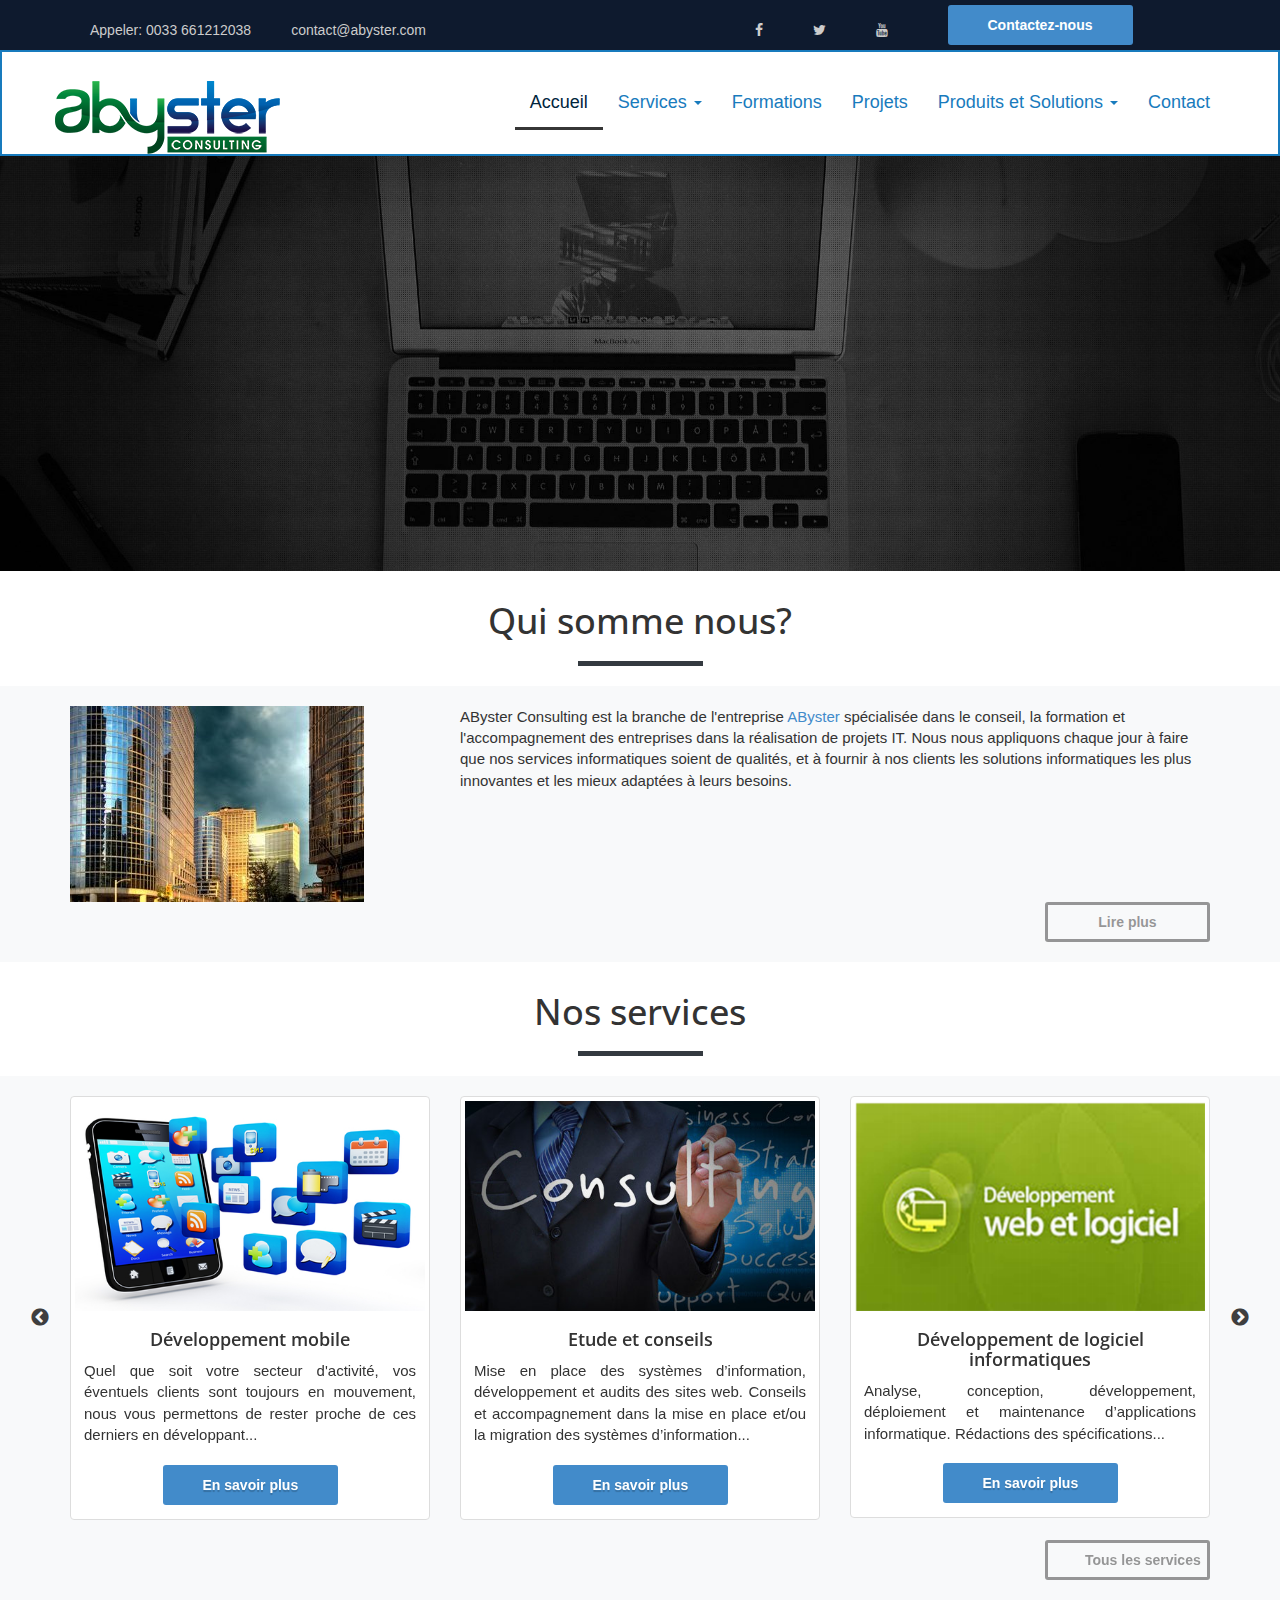
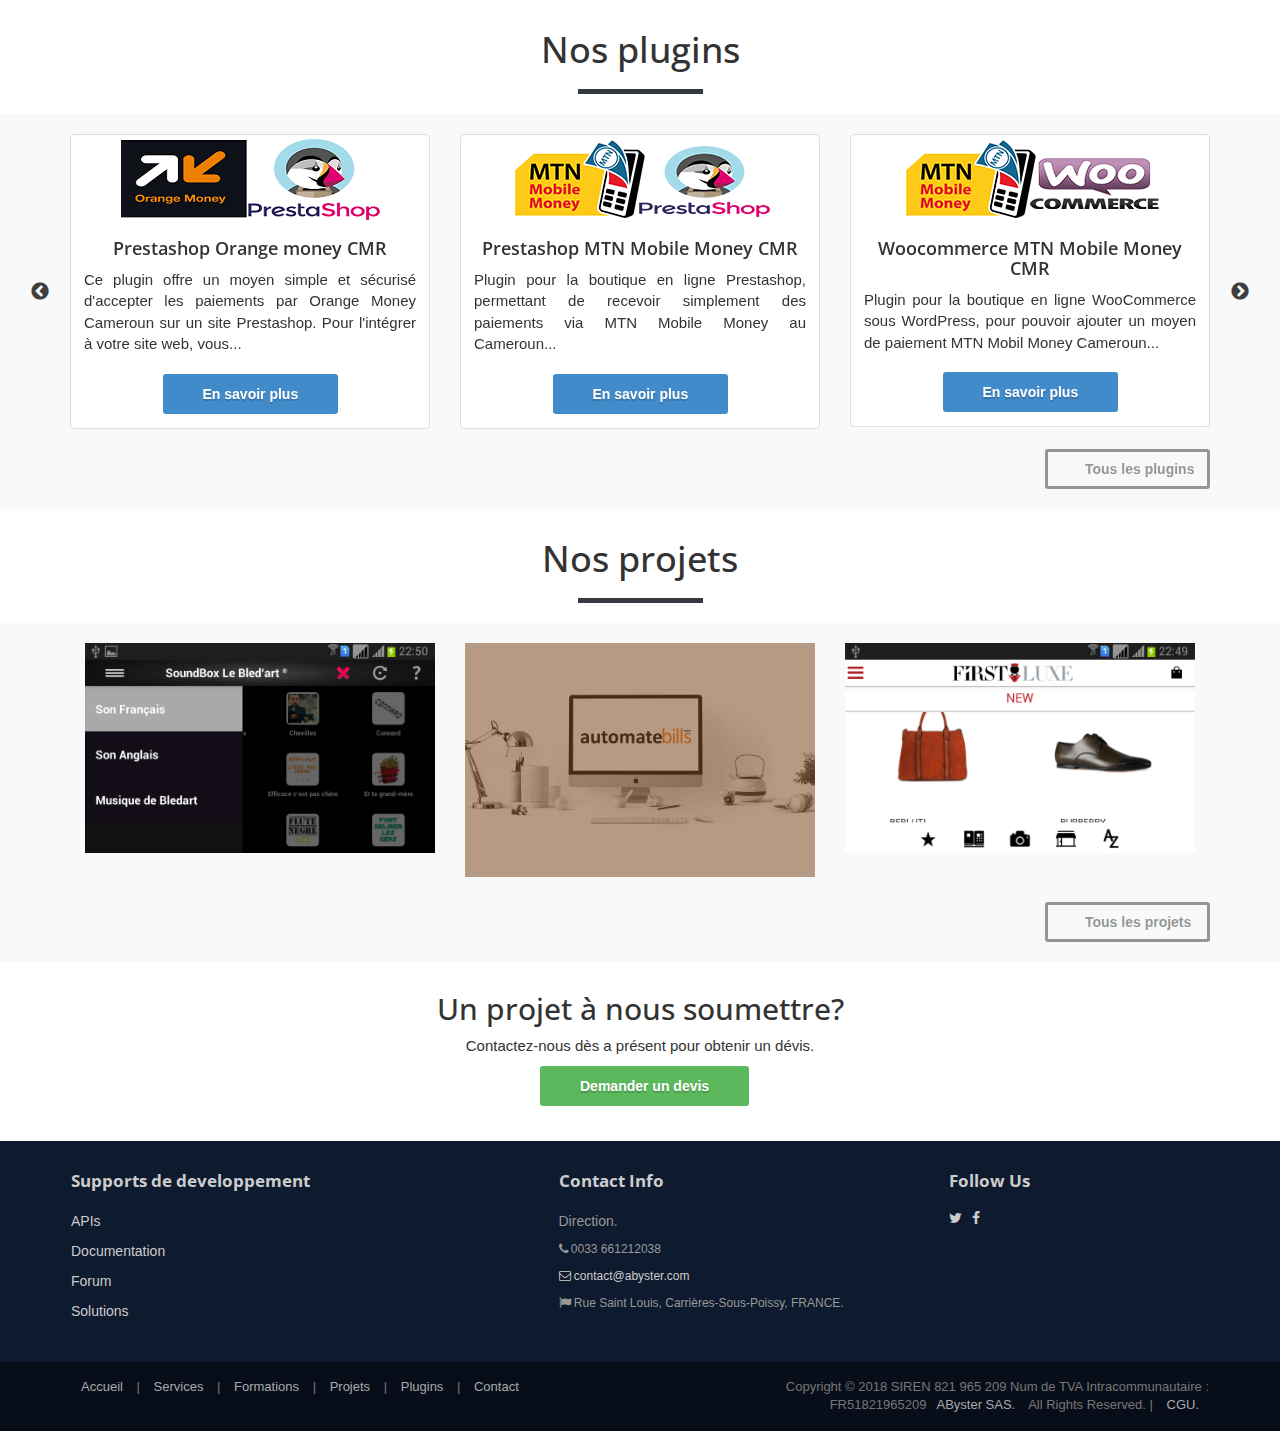
<file: index.html>
<!DOCTYPE html>
<html lang="en">
<head>
<meta charset="utf-8">
<meta name="viewport"    content="width=device-width, initial-scale=1.0">

<meta name="author" content="AByster">
<link rel="shortcut icon" href="assets/images/favicon.png">
<link rel="stylesheet" media="screen" href="https://fonts.googleapis.com/css?family=Open+Sans:300,400,700">
<link rel="stylesheet" type="text/css" href="assets/css/isotope.css" media="screen" />
<link rel="stylesheet" href="assets/js/fancybox/jquery.fancybox.css" type="text/css" media="screen" />
<link rel="stylesheet" href="assets/css/bootstrap.min.css">

	<!-- Custom styles for our template -->
<link rel="stylesheet" href="assets/css/bootstrap-theme.css" media="screen" >
<link rel="stylesheet" href="assets/css/font-awesome.min.css">
<link rel="stylesheet" href="assets/css/style.css">
<link rel="stylesheet" href="assets/css/custom.css">
<link rel="stylesheet" href="assets/css/common.css">
<link rel="stylesheet" href="assets/css/responsive.css">

<!-- HTML5 shim and Respond.js IE8 support of HTML5 elements and media queries -->
<!--[if lt IE 9]>
	<script src="assets/js/html5shiv.js"></script>
	<script src="assets/js/respond.min.js"></script>
<![endif]-->

<meta name="description" content="Accueil | AByster Consulting">
<title>Accueil | AByster Consulting</title>

<link rel="stylesheet" type="text/css" href="assets/js/slick/slick.css"/>
<link rel="stylesheet" type="text/css" href="assets/js/slick/slick-theme.css"/>

<style>


</style>

</head>
<body>


<div class="header-secondary navbar-fixed-top" style="background: #0E1A2E;height:50px;">

<div class="container clearfix">
	<div class="row">
		<div class="col-md-6">
			<nav class="pull-left">
				<ul class="nav nav-horizontal">
					<li id="contact-item1" class="menu-item">
						<a>Appeler: 0033 661212038</a>
					</li>
					<li id="contact-item2" class="menu-item">
						<a>contact@abyster.com</a>
					</li>
				</ul>
			</nav>   
		</div>
		<div id="socialIcons" class="col-md-3">
			<nav class="pull-right">
				<ul class="nav nav-horizontal">
					<li id="menu-item-639" class="menu-item">
						<a href="https://www.facebook.com/abysterinc/" target="_blank">
							<i class="fa fa-facebook"></i>
						</a>
					</li>
					<li id="menu-item-655" class="menu-item">
						<a href="https://www.twitter.com/abysterinc/" target="_blank">
							<i class="fa fa-twitter"></i>
						</a>
					</li>
					<li id="menu-item-639" class="menu-item">
						<a href="https://www.youtube.com/channel/UCy__OqbQS8iMOQSjR1rU4EA" target="_blank">
							<i class="fa fa-youtube"></i>
						</a>
					</li>
				</ul>
			</nav>  
		</div>
		<div id="btnContact" class="col-md-3">
			<a href="contact.php" class="btn btn-action pull-left" style="float:right;margin-top:-5px;">Contactez-nous</a>
		</div>
	</div>
</div>

</div>
<div class="navbar navbar-inverse headroom" >
	<div class="container" style="padding-right: 0px; padding-left: 0px;">
		<div class="navbar-header">
			<!-- Button for smallest screens -->
			<button type="button" class="navbar-toggle collapsed" data-toggle="collapse" data-target=".navbar-collapse" style="border-color:#333;background-color:#333;" aria-expanded="false">
				<span class="icon-bar"></span>
				<span class="icon-bar"></span>
				<span class="icon-bar"></span>
			</button>
			<a class="navbar-brand" href="index.php"><img src="assets/images/logo.png" alt="Retro HTML5 template"></a>
		</div>
		<div class="navbar-collapse collapse" style="padding-right: 0px; padding-left: 0px;">
			<ul class="nav navbar-nav pull-right">
				<li><a href="index.html">Accueil</a></li>
				<li class="dropdown">
					<a href="services.html" class="dropdown-toggle" data-toggle="dropdown">Services <b class="caret"></b></a>
					<ul class="dropdown-menu">
						<li><a href="services.html">Services</a></li>
						<li><a href="expertises.html">Expertises</a></li>
					</ul>
				</li>			
				<li><a href="formation.php">Formations</a></li>
				<li><a href="portfolio.php">Projets</a></li>
				
				<li class="dropdown">
					<a href="listeplugin.php" class="dropdown-toggle" data-toggle="dropdown">Produits et Solutions <b class="caret"></b></a>
					<ul class="dropdown-menu">
						<li><a href="listeplugin.php">Plugins</a></li>
						<li><a href="http://mobilemoney.abyster.com" target="_blank">AByster Mobile Money </a></li>
						<li><a href="wallet.php">AByster Wallet</a></li>
						<li><a href="https://automatebills.com" target="_blank">AutomateBills</a></li>
					</ul>
				</li>		

				<li id="contact-item"><a href="contact.php">Contact</a></li>	
			</ul>
		</div><!--/.nav-collapse -->
	</div>
</div> 


<header id="welcome">
    <div class="container">

        <div class="row">
            <div class="col-md-12">
                <h1 id="title">N'ignorez pas vos rêves</h1>
            </div>
        </div>

        <div class="row" style="margin-top: 20px;">
            <div class="col-md-3"></div>
            <div class="col-md-6">
                <p id="sub-title">
                   Confiez vos projets informatques aux professionnels qui s'appliquent chaque jour à fournir 
                   à leurs clients des solutions les plus innovantes et adaptées à leurs besoins.
                </p>
            </div>
            <div class="col-md-3"></div>
        </div>




        <div class="row"style="margin-top: 40px;" >
            <div class="col-md-4"></div>
            <div class="col-md-2">
                <a id="btnShowMore" href="contact.php" class="btn btn-primary">En savoir plus</a>
            </div>
            <div class="col-md-2">
                <a id="btnAskQuote" href="contact.php" class="btn btn-success">Demander un devis</a>
            </div>
            <div class="col-md-4"></div>
        </div>

    </div>
</header>

<div class="container-fluid">
    <div class="row">
        <div class="col-md-12 section-title">
            <h1>Qui somme nous?</h1>
            <div class="line"></div>
        </div>
    </div>
</div>

<section>
    <div class="container">
        <div class="row">
            <div class="col-sm-4">
                <img id="presentationImage" src="assets/images/spotlight.jpg" alt="" class="img-responsive">
            </div>
            <div class="col-sm-8">
                <p id="presentationText"> 
                    AByster Consulting est la branche de l'entreprise <a href="http://www.abyster.com" title="AByster">AByster</a> sp&eacute;cialis&eacute;e dans
                    le conseil, la formation et l'accompagnement des entreprises dans la r&eacute;alisation de projets IT. Nous nous appliquons chaque jour à faire que nos services informatiques 
                    soient de qualités, et à fournir à nos clients les solutions informatiques les plus innovantes et les 
                    mieux adaptées à leurs besoins.
                </p>
            </div>
        </div>
    </div>

    <div class="container">
    <div class="row">
        <div class="col-md-2" style="float: right;">
        <a href="about.php" class="btn btn-default btn-block">Lire plus</a> 
        </div>
    </div>
    </div>
</section>

<div class="container-fluid">
    <div class="row">
        <div class="col-md-12 section-title">
            <h1>Nos services</h1>
            <div class="line"></div>
        </div>
    </div>
</div>

<section>
<div class="container">
<div id="slideServices" class="row">
    <div class="col-xs-18 col-sm-6 col-md-4">
        <div class="thumbnail">
            <img src="assets/images/mobile.png" alt="">
              <div class="caption">
                <h4>Développement mobile</h4>
                <p style="text-align:justify;">Quel que soit votre secteur d'activité, vos éventuels clients sont toujours en mouvement, nous vous permettons de rester proche de ces derniers en développant...</p>  
            </div>
            <a href="services.php" class="btn btn-primary">En savoir plus</a>
          </div>
        </div> 
		
		<div class="col-xs-18 col-sm-6 col-md-4">
          <div class="thumbnail">
            <img src="assets/images/img4.jpg" alt="">
              <div class="caption">
                <h4>Etude et conseils</h4>
                <p style="text-align:justify;">Mise en place des systèmes d’information, développement et audits des sites web. Conseils et accompagnement dans la mise en place et/ou la migration des systèmes d’information...</p> 
            </div>
            <a href="services.php" class="btn btn-primary">En savoir plus</a>
          </div>
        </div>
        
		<div class="col-xs-18 col-sm-6 col-md-4">
          <div class="thumbnail">
            <img src="assets/images/dev.png" alt="">
              <div class="caption">
                <h4>Développement de logiciel informatiques </h4>
                <p style="text-align:justify;">Analyse, conception, développement, déploiement et
                    maintenance d’applications informatique. Rédactions
                    des spécifications...</p>  
            </div>
            <a href="services.php" class="btn btn-primary">En savoir plus</a>
          </div>
        </div> 
        
        <div class="col-xs-18 col-sm-6 col-md-4">
          <div class="thumbnail">
            <img src="assets/images/ecommerce.jpg" alt="">
              <div class="caption">
                <h4>E-commerce </h4>
                <p style="text-align:justify;">Développement de boutiques en ligne sous Prestashop. Fourniture d'une solution de paiement électronique via Mobile Money pour l'Afrique....</p>  
            </div>
            <a href="services.php" class="btn btn-primary">En savoir plus</a>
          </div>
        </div> 

      </div><!-- End row -->
    </div>

    <div class="container">
    <div class="row">
        <div class="col-md-2" style="float: right;">
        <a href="services.php" class="btn btn-default btn-block">Tous les services</a> 
        </div>
    </div>
    </div>
</section>


<div class="container-fluid">
    <div class="row">
        <div class="col-md-12 section-title">
            <h1>Nos plugins</h1>
            <div class="line"></div>
        </div>
    </div>
</div>


<section>
    <div class="container">
        <div id="slidePlugins" class="row">

                <div class="col-xs-18 col-sm-6 col-md-4">
                    <div class="thumbnail">
                        <img src="assets/images/logo-prestashop-orang.png" alt="">
                        <div class="caption">
                            <h4>Prestashop Orange money CMR  </h4>
                            <p style="text-align:justify;">Ce plugin offre un moyen simple et sécurisé d'accepter les paiements par Orange Money Cameroun sur un site Prestashop.  Pour l'intégrer à votre site web, vous...</p>  
                        </div>
                        <a href="listeplugin.php" class="btn btn-primary">En savoir plus</a>
                    </div>   
                </div> 

                <div class="col-xs-18 col-sm-6 col-md-4">
                    <div class="thumbnail">
                        <img src="assets/images/logo-mtn-prestashop.png" alt="">
                        <div class="caption">
                            <h4>Prestashop MTN Mobile Money CMR</h4>
                            <p style="text-align:justify;">Plugin pour la boutique en ligne Prestashop, permettant de recevoir simplement des paiements via MTN Mobile Money au Cameroun...</p>  
                        </div>
                        <a href="listeplugin.php" class="btn btn-primary">En savoir plus</a>
                    </div>
                </div> 

                <div class="col-xs-18 col-sm-6 col-md-4">
                    <div class="thumbnail">
                        <img src="assets/images/woocommerce-mtn.png" alt="">
                        <div class="caption">
                            <h4>Woocommerce MTN Mobile Money CMR  </h4>
                            <p style="text-align:justify;">Plugin pour la boutique en ligne WooCommerce sous WordPress, pour pouvoir ajouter un moyen de paiement MTN Mobil Money Cameroun...</p>  
                        </div>
                        <a href="listeplugin.php" class="btn btn-primary">En savoir plus</a>
                    </div>
                </div> 

                <div class="col-xs-18 col-sm-6 col-md-4">
                    <div class="thumbnail">
                        <img src="assets/images/logo-mtn-prestashop.png" alt="">
                        <div class="caption">
                            <h4>MTN Mobile Money Cote d'Ivoire</h4>
                            <p style="text-align:justify;">Plugin pour la boutique en ligne Prestashop, permettant de recevoir simplement des paiements via MTN Mobile Money en Côte d'Ivoire...</p>  
                        </div>
                        <a href="listeplugin.php" class="btn btn-primary">En savoir plus</a>
                    </div>
                </div> 
            </div>
        </div>

    <div class="container">
        <div class="row">
            <div class="col-md-2" style="float: right;">
                <a href="listeplugin.php" class="btn btn-default btn-block">Tous les plugins</a> 
            </div>
        </div>
    </div>
</section>


<div class="container-fluid">
    <div class="row">
        <div class="col-md-12 section-title">
            <h1>Nos projets</h1>
            <div class="line"></div>
        </div>
    </div>
</div>



<section>
    <div class="container">
        <div class="col-md-12">
            <div class="row">
                <div class="portfolio-items isotopeWrapper clearfix" id="3">
                    <ul id="slideProjets">
                        <li class="col-sm-4 isotopeItem mobile">
                            <div class="portfolio-item">
                                <img src="assets/images/portfolio/img1.png" alt="" />
                                <div class="portfolio-desc align-center">
                                    <div class="folio-info">
                                        <a href="assets/images/portfolio/img1.png" class="fancybox">
                                        <h5>Boite de Musique sous Android.</h5>
                                        <i class="fa fa-link fa-2x"></i></a>
                                    </div>
                                </div>
                            </div>
                        </li>

                                    <li class="col-sm-4 isotopeItem photography">
                                        <div class="portfolio-item">
                                            <img src="assets/images/portfolio/automatebills.jpg" alt="" />
                                            <div class="portfolio-desc align-center">
                                                <div class="folio-info">
                                                    <a href="assets/images/portfolio/automatebills.jpg" class="fancybox">
                                                        <h5>Automatebills</h5>
                                                        <i class="fa fa-link fa-2x"></i></a>
                                                </div>
                                            </div>
                                        </div>
                                    </li>


                                    <li class="col-sm-4 isotopeItem mobile">
                                        <div class="portfolio-item">
                                            <img src="assets/images/portfolio/img3.png" alt="" />
                                            <div class="portfolio-desc align-center">
                                                <div class="folio-info">
                                                    <a href="assets/images/portfolio/img3.png" class="fancybox">
                                                        <h5>Version Mobile du site de vente en ligne FirstLuxe</h5>
                                                        <i class="fa fa-link fa-2x"></i></a>
                                                </div>
                                            </div>
                                        </div>
                                    </li>
                                    


                    </ul>
                </div>
            </div>
        </div>
    </div>

    <div class="container">
        <div class="row">
            <div class="col-md-2" style="float: right;">
            <a href="portfolio.php" class="btn btn-default btn-block">Tous les projets</a> 
            </div>
        </div>
    </div>
</section>

<div class="container-fluid">
    <div class="row">
        <div class="col-md-12 section-title">
            <h2>Un projet à nous soumettre?</h2>
            <p>Contactez-nous dès a présent pour obtenir un dévis.</p>
            <a href="contact.php" class="btn btn-success">Demander un devis</a>
        </div>
    </div>
</div>

<footer id="footer" class="top-space">

		<div class="footer1">
			<div class="container">
				<div class="row">
					<div class="col-md-5 panel">
						<h3 class="panel-title">Supports de developpement</h3>
						<div class="panel-body">
							<p><a href="http://api.abyster.com/">APIs</a></p>
							<p><a href="http://api.abyster.com/index.php/documentation">Documentation</a></p>
							<p><a href="http://api.abyster.com/index.php/forum">Forum</a></p>
							<a href="http://api.abyster.com/index.php/forum"></a>
							<p><a data-toggle="collapse" href="#collapse1">Solutions</a></p>

							<div id="collapse1" class="panel-collapse collapse">
								<ul class="list-group" style="text-indent:15px; list-style-type: disc;">
									<li> <p><a href="http://mobilemoney.abyster.com"> Mobile Money</a></p></li>
									<li> <p><a href="https://automatebills.com"> Automate Bills</a></p></li>
								</ul>
							</div>
						</div>
					</div>

					<div class="col-md-4 panel contact"> 
						<h3 class="panel-title">Contact Info</h4>
						<div class="panel-body">
						<p>Direction.</p>
						<ul>
						  <li><i class="fa fa-phone"></i> 0033 661212038</li>
						  <li><a href="#"><i class="fa fa-envelope-o"></i> contact@abyster.com</a></li>
						  <li><i class="fa fa-flag"></i> Rue Saint Louis, Carrières-Sous-Poissy, FRANCE.</li>
						</ul> 
						</div>
					</div>

					<div class="col-md-3 panel">
						<h3 class="panel-title">Follow Us</h3>
						<div class="panel-body">
							<p class="follow-me-icons">
								<a href="https://twitter.com/abysterinc"><i class="fa fa-twitter fa-2"></i></a>
								<a href="https://facebook.com/abysterinc"><i class="fa fa-facebook fa-2"></i></a>
							</p>	
						</div>
					</div>
			
				</div> <!-- /row of panels -->
			</div>
		</div>

		<div class="footer2">
			<div class="container">
				<div class="row">
					
					<div class="col-md-6 panel">
						<div class="panel-body">
							<p class="simplenav">
								<a href="index.php">Accueil</a> | 
								<a href="services.php">Services</a> |
								<a href="formation.php">Formations</a> |
								<a href="portfolio.php">Projets</a> |
								<a href="listeplugin.php">Plugins</a> |
								<a href="contact.php">Contact</a> 
							</p>
						</div>
					</div>

					<div class="col-md-6 panel">
						<div class="panel-body">
							<p class="text-right">
								Copyright &copy; 2018 SIREN 821 965 209 Num de TVA Intracommunautaire : FR51821965209<a href="http://www.abyster.com" >AByster SAS.</a> All Rights Reserved. | <a href="http://consulting.abyster.com/cgu.php" >CGU.</a>
							</p>
						</div>
					</div>

				</div> <!-- /row of panels -->
			</div>
		</div>

	</footer>	
		




	<script src="https://ajax.googleapis.com/ajax/libs/jquery/3.2.1/jquery.min.js"></script>
	<!-- JavaScript libs are placed at the end of the document so the pages load faster -->
	<script src="assets/js/modernizr-latest.js"></script>
	<!--<script src="http://ajax.googleapis.com/ajax/libs/jquery/1.10.2/jquery.min.js"></script>-->
	<script src="assets/js/jquery.dataTables.min.js"></script>
	<script src="assets/js/jquery.cslider.js"></script>
	<script src="assets/js/jquery.isotope.min.js"></script>
    <script src="assets/js/fancybox/jquery.fancybox.pack.js" type="text/javascript"></script>
	<script src="assets/js/headroom.min.js"></script>
	<script src="assets/js/jQuery.headroom.min.js"></script>
	<script src="assets/js/custom.js"></script>
	<script type="text/javascript" src="https://js.stripe.com/v3/"></script>
	<script src="assets/js/stripe-paiementplugin.js"></script>
	<script src="https://netdna.bootstrapcdn.com/bootstrap/3.0.0/js/bootstrap.min.js"></script>
	<!-- Google Maps -->
	<!--<script src="https://maps.googleapis.com/maps/api/js?v=3.exp&sensor=false"></script>-->

    <script type="text/javascript" src="assets/js/slick/slick.min.js"></script>
<script type="text/javascript" src="assets/js/TweenLite.min.js"></script>


<script>
    $(document).ready(function () {

        var li = $(".navbar-nav li")[0];
        $(li).addClass('current');

        $('#slidePlugins').slick({
        slidesToShow: 3,
        slidesToScroll: 1,
        autoplay: true,
        autoplaySpeed: 3000,
        arrows: true,
        responsive: [
                        {
                            breakpoint: 1200,
                            settings: 
                                {
                                    slidesToShow: 2,
                                    slidesToScroll: 1
                                }
                        },

                        {
                            breakpoint: 768,
                            settings: "unslick"
                        }
                    ]
        });


        $('#slideServices').slick({
        slidesToShow: 3,
        slidesToScroll: 1,
        autoplay: true,
        autoplaySpeed: 3000,
        arrows: true,
        responsive: [
                        {
                            breakpoint: 1200,
                            settings: 
                                {
                                    slidesToShow: 2,
                                    slidesToScroll: 1
                                }
                        },

                        {
                            breakpoint: 768,
                            settings: "unslick"
                        }
                    ]
        });


        var tl = new TimelineLite();
        tl.to($("#title"), .1, {y: -300}, .1)
          .to($("#sub-title"), .1, {y: 300}, .1)
          .to($("#btnShowMore"), .1, {x: -100}, .1)
          .to($("#btnAskQuote"), .1, {x: 100}, .1)
       
          .to($("#title"), 2, {y: 0, autoAlpha: 1}, 1.1)
          .to($("#sub-title"), 2, {y: 0, autoAlpha: 1}, 1.1)
          .to($("#btnShowMore"), 2, {x: 0, autoAlpha: 1}, 2.1)
          .to($("#btnAskQuote"), 2, {x: 0, autoAlpha: 1}, 2.1);
        

        $(window).resize(function () {
            if ($(window).width() < 768) {
               
               for (var i = 0; i < 4; i++) {
                   console.log($("div#slideServices > div"));
               }
           } else {
                $('#slideServices').not('.slick-initialized').slick('resize');
                $('#slidePlugins').not('.slick-initialized').slick('resize');
           }


           
        });

        $(window).on('orientationchange', function () {
            $('#slideServices').not('.slick-initialized').slick('resize');
            $('#slidePlugins').not('.slick-initialized').slick('resize');
        });
        //console.log($("div#slideServices > div")[0]);
    });


</script>

</body>
</html>
</file>
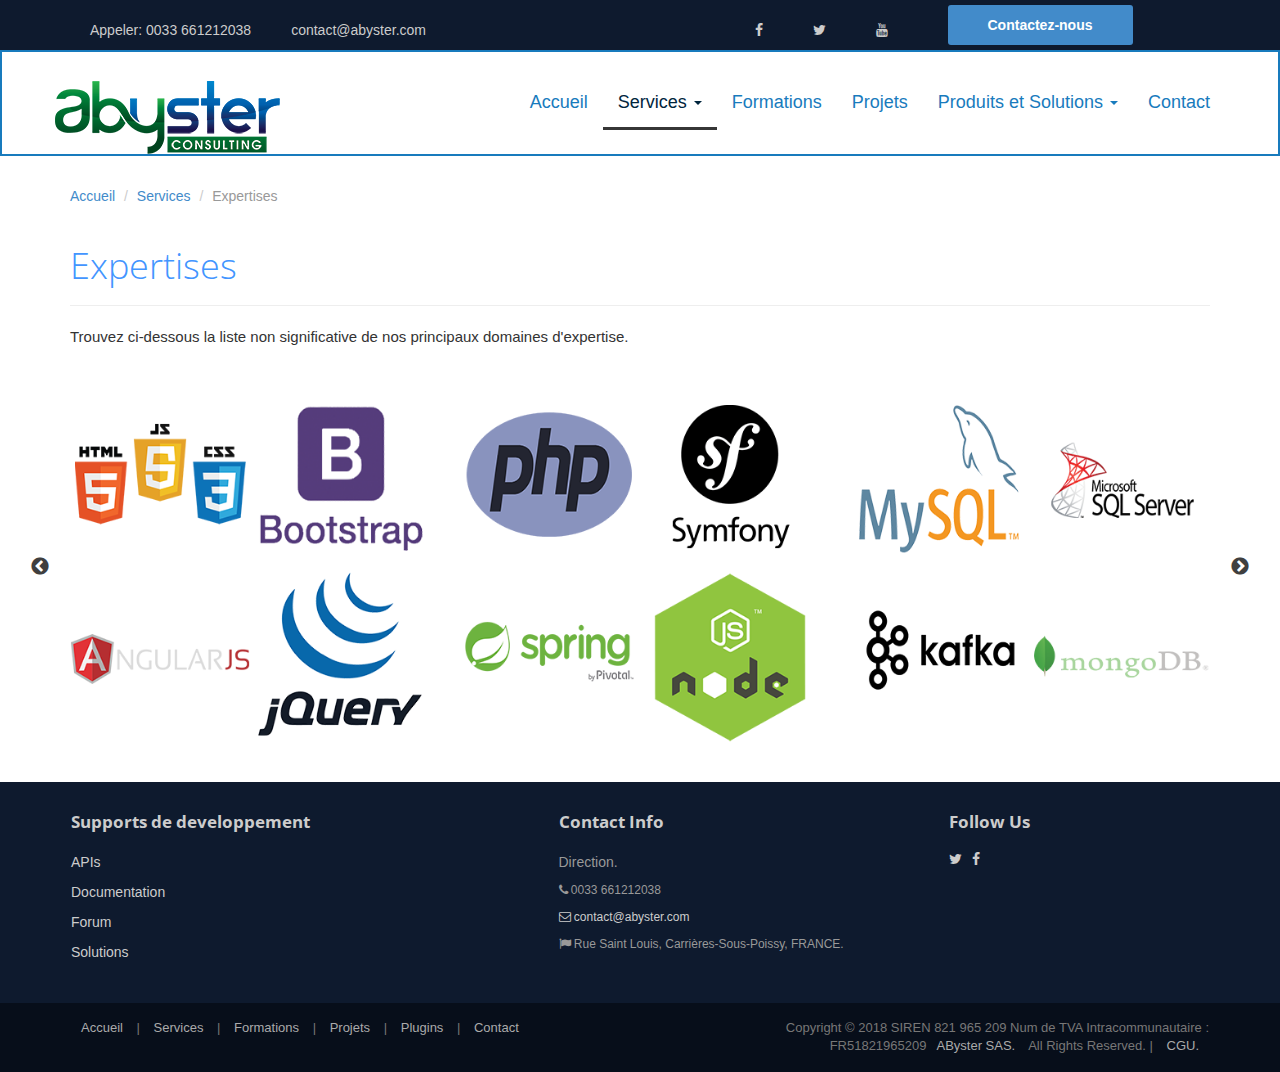
<file: expertises.html>
<!DOCTYPE html>
<html lang="en">
<head>
<meta charset="utf-8">
<meta name="viewport"    content="width=device-width, initial-scale=1.0">

<meta name="author" content="AByster">
<link rel="shortcut icon" href="assets/images/favicon.png">
<link rel="stylesheet" media="screen" href="https://fonts.googleapis.com/css?family=Open+Sans:300,400,700">
<link rel="stylesheet" type="text/css" href="assets/css/isotope.css" media="screen" />
<link rel="stylesheet" href="assets/js/fancybox/jquery.fancybox.css" type="text/css" media="screen" />
<link rel="stylesheet" href="assets/css/bootstrap.min.css">

	<!-- Custom styles for our template -->
<link rel="stylesheet" href="assets/css/bootstrap-theme.css" media="screen" >
<link rel="stylesheet" href="assets/css/font-awesome.min.css">
<link rel="stylesheet" href="assets/css/style.css">
<link rel="stylesheet" href="assets/css/custom.css">
<link rel="stylesheet" href="assets/css/common.css">
<link rel="stylesheet" href="assets/css/responsive.css">

<!-- HTML5 shim and Respond.js IE8 support of HTML5 elements and media queries -->
<!--[if lt IE 9]>
	<script src="assets/js/html5shiv.js"></script>
	<script src="assets/js/respond.min.js"></script>
<![endif]-->

<meta name="description" content="Services | AByster Consulting">

<title>Services | AByster Consulting</title>
<link rel="stylesheet" type="text/css" href="assets/js/slick/slick.css"/>
<link rel="stylesheet" type="text/css" href="assets/js/slick/slick-theme.css"/>

 <style>
 

 </style>
</head>

<body>
	<!-- Fixed navbar -->

  <div class="header-secondary navbar-fixed-top" style="background: #0E1A2E;height:50px;">

<div class="container clearfix">
	<div class="row">
		<div class="col-md-6">
			<nav class="pull-left">
				<ul class="nav nav-horizontal">
					<li id="contact-item1" class="menu-item">
						<a>Appeler: 0033 661212038</a>
					</li>
					<li id="contact-item2" class="menu-item">
						<a>contact@abyster.com</a>
					</li>
				</ul>
			</nav>   
		</div>
		<div id="socialIcons" class="col-md-3">
			<nav class="pull-right">
				<ul class="nav nav-horizontal">
					<li id="menu-item-639" class="menu-item">
						<a href="https://www.facebook.com/abysterinc/" target="_blank">
							<i class="fa fa-facebook"></i>
						</a>
					</li>
					<li id="menu-item-655" class="menu-item">
						<a href="https://www.twitter.com/abysterinc/" target="_blank">
							<i class="fa fa-twitter"></i>
						</a>
					</li>
					<li id="menu-item-639" class="menu-item">
						<a href="https://www.youtube.com/channel/UCy__OqbQS8iMOQSjR1rU4EA" target="_blank">
							<i class="fa fa-youtube"></i>
						</a>
					</li>
				</ul>
			</nav>  
		</div>
		<div id="btnContact" class="col-md-3">
			<a href="contact.php" class="btn btn-action pull-left" style="float:right;margin-top:-5px;">Contactez-nous</a>
		</div>
	</div>
</div>

</div>

<div class="navbar navbar-inverse headroom" >
	<div class="container" style="padding-right: 0px; padding-left: 0px;">
		<div class="navbar-header">
			<!-- Button for smallest screens -->
			<button type="button" class="navbar-toggle collapsed" data-toggle="collapse" data-target=".navbar-collapse" style="border-color:#333;background-color:#333;" aria-expanded="false">
				<span class="icon-bar"></span>
				<span class="icon-bar"></span>
				<span class="icon-bar"></span>
			</button>
			<a class="navbar-brand" href="index.php"><img src="assets/images/logo.png" alt="Retro HTML5 template"></a>
		</div>
		<div class="navbar-collapse collapse" style="padding-right: 0px; padding-left: 0px;">
			<ul class="nav navbar-nav pull-right">
				<li><a href="index.html">Accueil</a></li>
				<li class="dropdown">
					<a href="services.html" class="dropdown-toggle" data-toggle="dropdown">Services <b class="caret"></b></a>
					<ul class="dropdown-menu">
						<li><a href="services.html">Services</a></li>
						<li><a href="expertises.html">Expertises</a></li>
					</ul>
				</li>	
				<li><a href="formation.php">Formations</a></li>
				<li><a href="portfolio.php">Projets</a></li>
				
				<li class="dropdown">
					<a href="listeplugin.php" class="dropdown-toggle" data-toggle="dropdown">Produits et Solutions <b class="caret"></b></a>
					<ul class="dropdown-menu">
						<li><a href="listeplugin.php">Plugins</a></li>
						<li><a href="http://mobilemoney.abyster.com" target="_blank">AByster Mobile Money </a></li>
						<li><a href="wallet.php">AByster Wallet</a></li>
						<li><a href="https://automatebills.com" target="_blank">AutomateBills</a></li>
					</ul>
				</li>		

				<li id="contact-item"><a href="contact.php">Contact</a></li>	
			</ul>
		</div><!--/.nav-collapse -->
	</div>
</div> 
	<!-- /.navbar -->

  <!-- Fil d'ariane -->
<div class="container-fluid" style="margin-top: 50px;">
<div class="container">
    <div class="row">
        <div class="col-md-12">
          <nav aria-label="breadcrumb">
            <ol class="breadcrumb">
              <li class="breadcrumb-item"><a href="index.html">Accueil</a></li>
              <li class="breadcrumb-item"><a href="services.html">Services</a></li>
              <li class="breadcrumb-item active" aria-current="page">Expertises</li>
            </ol>
          </nav>
        </div>
    </div>
  </div>
</div>
<!-- Fin fil d'ariane -->


 <div class="container">
    <div class="row">
        <div class="col-md-12">
          <header class="page-header">
            <h1 class="page-title">Expertises</h1>
          </header>
        <p style="margin-bottom:40px;">Trouvez ci-dessous la  liste non significative de nos principaux domaines d'expertise.</p>
        </div>
    </div> 

    <div id="slideExpertises" class="row">
      <div class="col-md-4">
        <img src="./assets/images/logos_expertises/expertises1.png" alt="Logo expertises1">
      </div>
      <div class="col-md-4">
        <img src="./assets/images/logos_expertises/expertises2.png" alt="Logo expertises2">
      </div>
      <div class="col-md-4">
        <img src="./assets/images/logos_expertises/expertises3.png" alt="Logo expertises3">
      </div>
      <div class="col-md-4">
        <img src="./assets/images/logos_expertises/expertises4.png" alt="Logo expertises4">
      </div>
      <div class="col-md-4">
        <img src="./assets/images/logos_expertises/expertises5.png" alt="Logo expertises5">
      </div>
      <div class="col-md-4">
        <img src="./assets/images/logos_expertises/expertises6.png" alt="Logo expertises6">
      </div>
      <div class="col-md-4">
        <img src="./assets/images/logos_expertises/expertises7.png" alt="Logo expertises7">
      </div>
    </div>
 </div>
	

 <footer id="footer" class="top-space">

<div class="footer1">
  <div class="container">
    <div class="row">
      <div class="col-md-5 panel">
        <h3 class="panel-title">Supports de developpement</h3>
        <div class="panel-body">
          <p><a href="http://api.abyster.com/">APIs</a></p>
          <p><a href="http://api.abyster.com/index.php/documentation">Documentation</a></p>
          <p><a href="http://api.abyster.com/index.php/forum">Forum</a></p>
          <a href="http://api.abyster.com/index.php/forum"></a>
          <p><a data-toggle="collapse" href="#collapse1">Solutions</a></p>

          <div id="collapse1" class="panel-collapse collapse">
            <ul class="list-group" style="text-indent:15px; list-style-type: disc;">
              <li> <p><a href="http://mobilemoney.abyster.com"> Mobile Money</a></p></li>
              <li> <p><a href="https://automatebills.com"> Automate Bills</a></p></li>
            </ul>
          </div>
        </div>
      </div>

      <div class="col-md-4 panel contact"> 
        <h3 class="panel-title">Contact Info</h4>
        <div class="panel-body">
        <p>Direction.</p>
        <ul>
          <li><i class="fa fa-phone"></i> 0033 661212038</li>
          <li><a href="#"><i class="fa fa-envelope-o"></i> contact@abyster.com</a></li>
          <li><i class="fa fa-flag"></i> Rue Saint Louis, Carrières-Sous-Poissy, FRANCE.</li>
        </ul> 
        </div>
      </div>

      <div class="col-md-3 panel">
        <h3 class="panel-title">Follow Us</h3>
        <div class="panel-body">
          <p class="follow-me-icons">
            <a href="https://twitter.com/abysterinc"><i class="fa fa-twitter fa-2"></i></a>
            <a href="https://facebook.com/abysterinc"><i class="fa fa-facebook fa-2"></i></a>
          </p>	
        </div>
      </div>
  
    </div> <!-- /row of panels -->
  </div>
</div>

<div class="footer2">
  <div class="container">
    <div class="row">
      
      <div class="col-md-6 panel">
        <div class="panel-body">
          <p class="simplenav">
            <a href="index.php">Accueil</a> | 
            <a href="services.php">Services</a> |
            <a href="formation.php">Formations</a> |
            <a href="portfolio.php">Projets</a> |
            <a href="listeplugin.php">Plugins</a> |
            <a href="contact.php">Contact</a> 
          </p>
        </div>
      </div>

      <div class="col-md-6 panel">
        <div class="panel-body">
          <p class="text-right">
            Copyright &copy; 2018 SIREN 821 965 209 Num de TVA Intracommunautaire : FR51821965209<a href="http://www.abyster.com" >AByster SAS.</a> All Rights Reserved. | <a href="http://consulting.abyster.com/cgu.php" >CGU.</a>
          </p>
        </div>
      </div>

    </div> <!-- /row of panels -->
  </div>
</div>

</footer>	





<script src="https://ajax.googleapis.com/ajax/libs/jquery/3.2.1/jquery.min.js"></script>
<!-- JavaScript libs are placed at the end of the document so the pages load faster -->
<script src="assets/js/modernizr-latest.js"></script>
<!--<script src="http://ajax.googleapis.com/ajax/libs/jquery/1.10.2/jquery.min.js"></script>-->
<script src="assets/js/jquery.dataTables.min.js"></script>
<script src="assets/js/jquery.cslider.js"></script>
<script src="assets/js/jquery.isotope.min.js"></script>
<script src="assets/js/fancybox/jquery.fancybox.pack.js" type="text/javascript"></script>
<script src="assets/js/headroom.min.js"></script>
<script src="assets/js/jQuery.headroom.min.js"></script>
<script src="assets/js/custom.js"></script>
<script type="text/javascript" src="https://js.stripe.com/v3/"></script>
<script src="assets/js/stripe-paiementplugin.js"></script>
<script src="https://netdna.bootstrapcdn.com/bootstrap/3.0.0/js/bootstrap.min.js"></script>
<!-- Google Maps -->
<!--<script src="https://maps.googleapis.com/maps/api/js?v=3.exp&sensor=false"></script>-->

  <script type="text/javascript" src="assets/js/slick/slick.min.js"></script>
<script type="text/javascript" src="assets/js/TweenLite.min.js"></script>

  <script>

  $(document).ready(function(){
    var li=$(".navbar-nav li")[1];
    $(li).addClass('current');

    $('#slideExpertises').slick({
        slidesToShow: 3,
        slidesToScroll: 1,
        autoplay: true,
        autoplaySpeed: 3000,
        arrows: true,
        responsive: [
                        {
                            breakpoint: 1200,
                            settings: 
                                {
                                    slidesToShow: 2,
                                    slidesToScroll: 1
                                }
                        },

                        {
                            breakpoint: 768,
                            settings: "unslick"
                        }
                    ]
        });

    
        $(window).resize(function () {
            if ($(window).width() < 768) {
               
               for (var i = 0; i < 4; i++) {
                   console.log($("div#slideExpertises > div"));
               }
           } else {
                $('#slideExpertises').not('.slick-initialized').slick('resize');
           }


           
        });

        $(window).on('orientationchange', function () {
            $('#slideExpertises').not('.slick-initialized').slick('resize');
        });
  });
  
  </script>
  
</body>
</html>
</file>
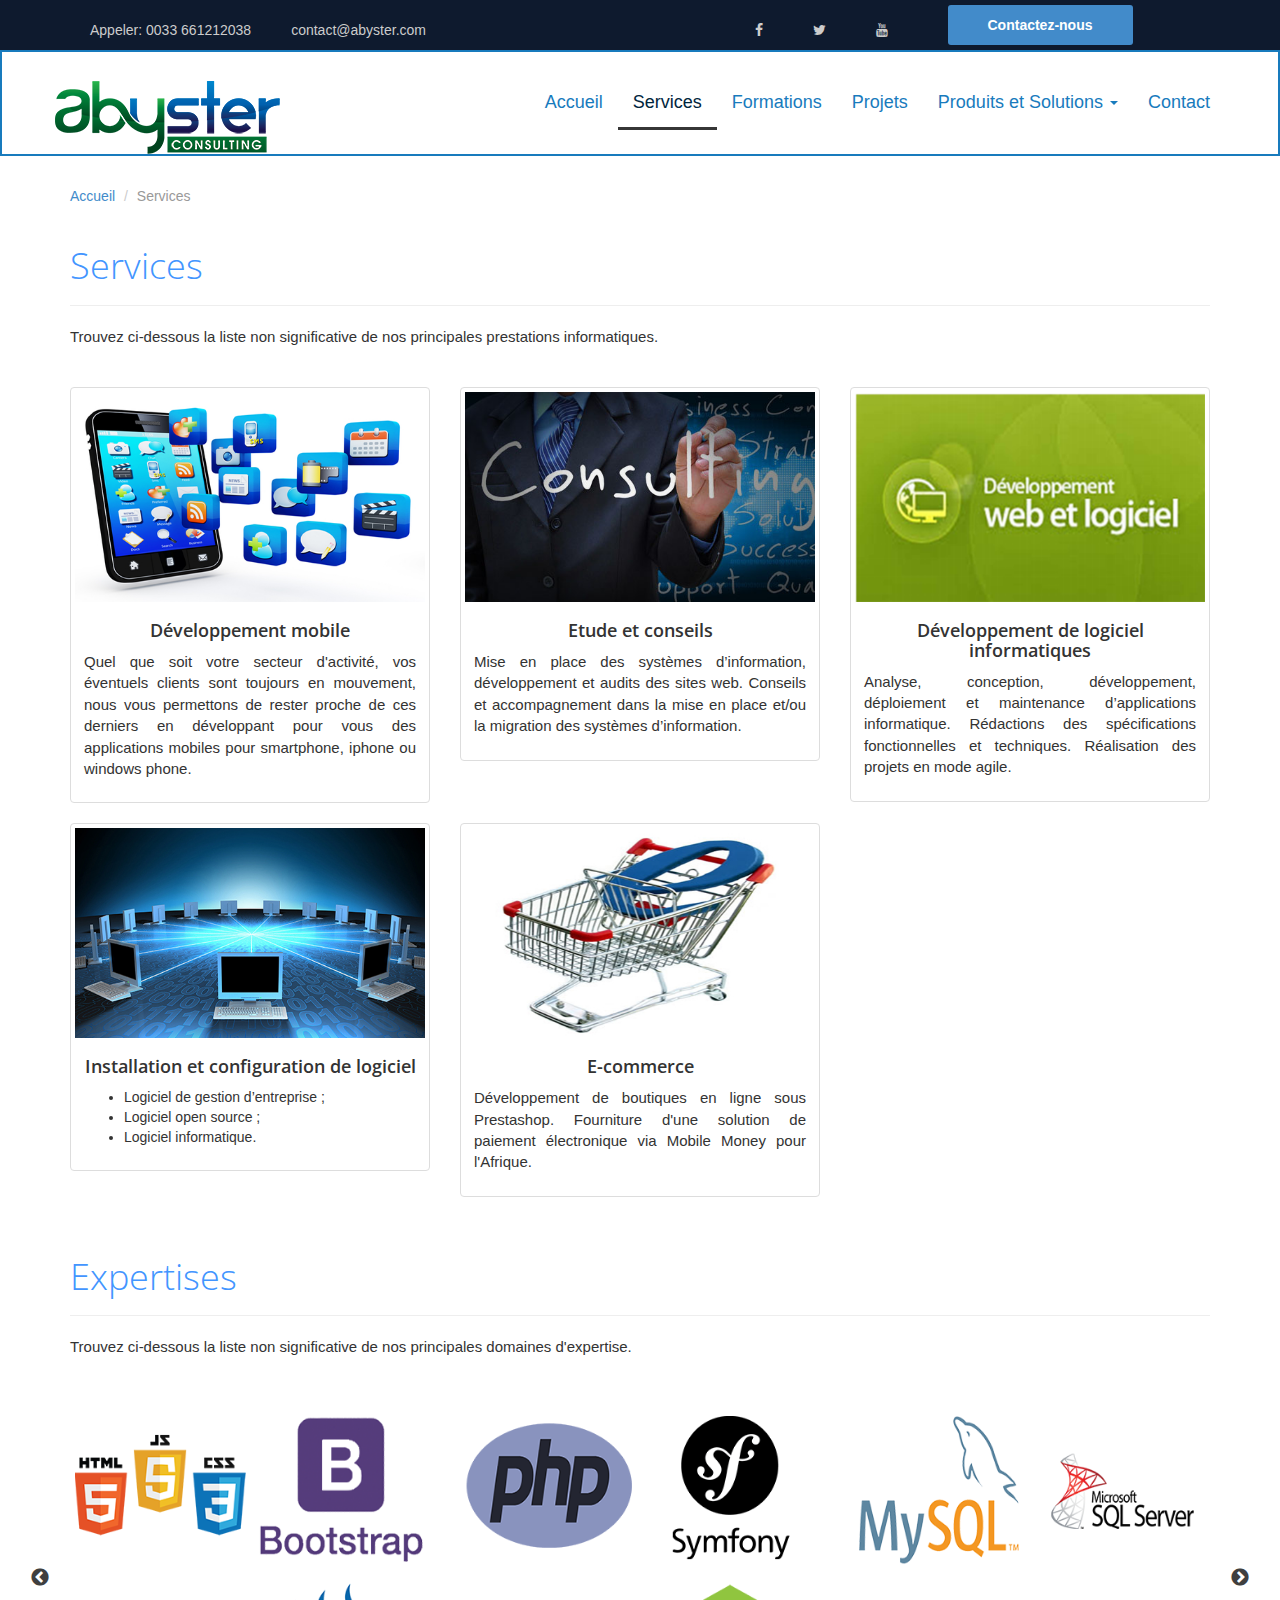
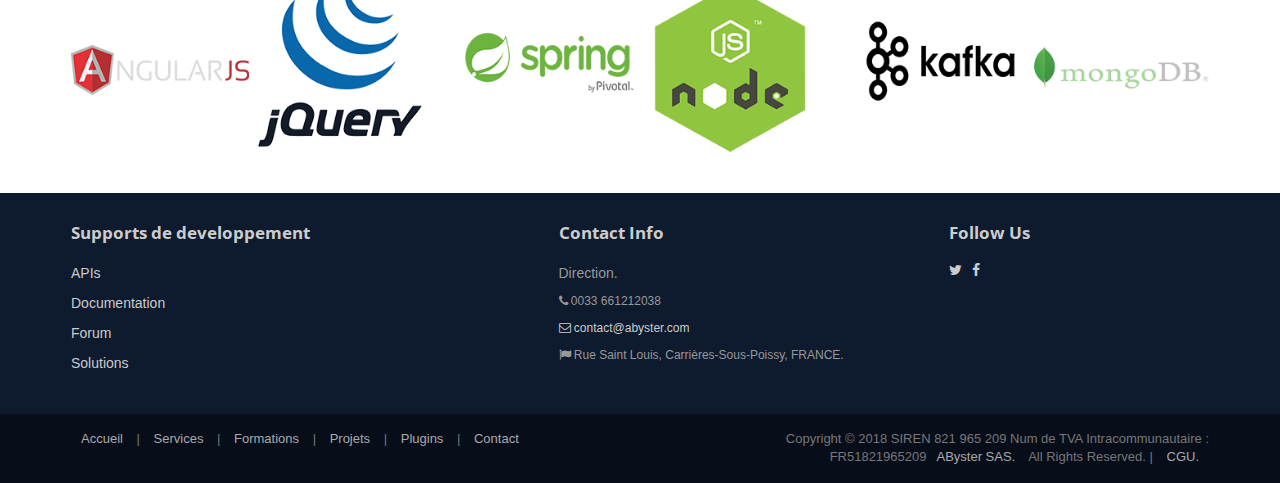
<file: services.html>
<!DOCTYPE html>
<html lang="en">
<head>
<meta charset="utf-8">
<meta name="viewport"    content="width=device-width, initial-scale=1.0">

<meta name="author" content="AByster">
<link rel="shortcut icon" href="assets/images/favicon.png">
<link rel="stylesheet" media="screen" href="https://fonts.googleapis.com/css?family=Open+Sans:300,400,700">
<link rel="stylesheet" type="text/css" href="assets/css/isotope.css" media="screen" />
<link rel="stylesheet" href="assets/js/fancybox/jquery.fancybox.css" type="text/css" media="screen" />
<link rel="stylesheet" href="assets/css/bootstrap.min.css">

	<!-- Custom styles for our template -->
<link rel="stylesheet" href="assets/css/bootstrap-theme.css" media="screen" >
<link rel="stylesheet" href="assets/css/font-awesome.min.css">
<link rel="stylesheet" href="assets/css/style.css">
<link rel="stylesheet" href="assets/css/custom.css">
<link rel="stylesheet" href="assets/css/common.css">
<link rel="stylesheet" href="assets/css/responsive.css">

<!-- HTML5 shim and Respond.js IE8 support of HTML5 elements and media queries -->
<!--[if lt IE 9]>
	<script src="assets/js/html5shiv.js"></script>
	<script src="assets/js/respond.min.js"></script>
<![endif]-->

<meta name="description" content="Services | AByster Consulting">

<title>Services | AByster Consulting</title>
<link rel="stylesheet" type="text/css" href="assets/js/slick/slick.css"/>
<link rel="stylesheet" type="text/css" href="assets/js/slick/slick-theme.css"/>

 <style>
 

 </style>
</head>

<body>
	<!-- Fixed navbar -->

  <div class="header-secondary navbar-fixed-top" style="background: #0E1A2E;height:50px;">

<div class="container clearfix">
	<div class="row">
		<div class="col-md-6">
			<nav class="pull-left">
				<ul class="nav nav-horizontal">
					<li id="contact-item1" class="menu-item">
						<a>Appeler: 0033 661212038</a>
					</li>
					<li id="contact-item2" class="menu-item">
						<a>contact@abyster.com</a>
					</li>
				</ul>
			</nav>   
		</div>
		<div id="socialIcons" class="col-md-3">
			<nav class="pull-right">
				<ul class="nav nav-horizontal">
					<li id="menu-item-639" class="menu-item">
						<a href="https://www.facebook.com/abysterinc/" target="_blank">
							<i class="fa fa-facebook"></i>
						</a>
					</li>
					<li id="menu-item-655" class="menu-item">
						<a href="https://www.twitter.com/abysterinc/" target="_blank">
							<i class="fa fa-twitter"></i>
						</a>
					</li>
					<li id="menu-item-639" class="menu-item">
						<a href="https://www.youtube.com/channel/UCy__OqbQS8iMOQSjR1rU4EA" target="_blank">
							<i class="fa fa-youtube"></i>
						</a>
					</li>
				</ul>
			</nav>  
		</div>
		<div id="btnContact" class="col-md-3">
			<a href="contact.php" class="btn btn-action pull-left" style="float:right;margin-top:-5px;">Contactez-nous</a>
		</div>
	</div>
</div>

</div>

<div class="navbar navbar-inverse headroom" >
	<div class="container" style="padding-right: 0px; padding-left: 0px;">
		<div class="navbar-header">
			<!-- Button for smallest screens -->
			<button type="button" class="navbar-toggle collapsed" data-toggle="collapse" data-target=".navbar-collapse" style="border-color:#333;background-color:#333;" aria-expanded="false">
				<span class="icon-bar"></span>
				<span class="icon-bar"></span>
				<span class="icon-bar"></span>
			</button>
			<a class="navbar-brand" href="index.php"><img src="assets/images/logo.png" alt="Retro HTML5 template"></a>
		</div>
		<div class="navbar-collapse collapse" style="padding-right: 0px; padding-left: 0px;">
			<ul class="nav navbar-nav pull-right">
				<li><a href="index.php">Accueil</a></li>
				<li><a href="services.php">Services</a></li>
				<li><a href="formation.php">Formations</a></li>
				<li><a href="portfolio.php">Projets</a></li>
				
				<li class="dropdown">
					<a href="listeplugin.php" class="dropdown-toggle" data-toggle="dropdown">Produits et Solutions <b class="caret"></b></a>
					<ul class="dropdown-menu">
						<li><a href="listeplugin.php">Plugins</a></li>
						<li><a href="http://mobilemoney.abyster.com" target="_blank">AByster Mobile Money </a></li>
						<li><a href="listeplugin.php">AByster Wallet</a></li>
						<li><a href="https://automatebills.com" target="_blank">AutomateBills</a></li>
					</ul>
				</li>		

				<li id="contact-item"><a href="contact.php">Contact</a></li>	
			</ul>
		</div><!--/.nav-collapse -->
	</div>
</div> 

	<!-- /.navbar -->

  <!-- Fil d'ariane -->
<div class="container-fluid" style="margin-top: 50px;">
<div class="container">
    <div class="row">
        <div class="col-md-12">
          <nav aria-label="breadcrumb">
            <ol class="breadcrumb">
              <li class="breadcrumb-item"><a href="index.php">Accueil</a></li>
              <li class="breadcrumb-item active" aria-current="page">Services</li>
            </ol>
          </nav>
        </div>
    </div>
  </div>
</div>
<!-- Fin fil d'ariane -->


    <div class="container serviceslist">

      <div class="row">
        <div class="col-md-12">
          <header class="page-header">
            <h1 class="page-title">Services</h1>
          </header>
        <p style="margin-bottom:40px;">Trouvez ci-dessous la  liste non significative de nos principales prestations informatiques.</p>
        </div>
      </div> 

      <div class="row">
        <div class="col-xs-18 col-sm-6 col-md-4">
          <div class="thumbnail">
            <img src="assets/images/mobile.png" alt="">
              <div class="caption">
                <h4>Développement mobile</h4>
                <p style="text-align:justify;">Quel que soit votre secteur d'activité, vos éventuels clients sont toujours en mouvement, nous vous permettons de rester proche de ces derniers en développant pour vous des applications mobiles pour smartphone, iphone ou windows phone.</p>  
            </div>
          </div>
        </div> 
		
		<div class="col-xs-18 col-sm-6 col-md-4">
          <div class="thumbnail">
            <img src="assets/images/img4.jpg" alt="">
              <div class="caption">
                <h4>Etude et conseils</h4>
                <p style="text-align:justify;">Mise en place des systèmes d’information, développement et audits des sites web. Conseils et accompagnement dans la mise en place et/ou la migration des systèmes d’information.</p> 
            </div>
          </div>
        </div>
        
		<div class="col-xs-18 col-sm-6 col-md-4">
          <div class="thumbnail">
            <img src="assets/images/dev.png" alt="">
              <div class="caption">
                <h4>Développement de logiciel informatiques </h4>
                <p style="text-align:justify;">Analyse, conception, développement, déploiement et
                  maintenance d’applications informatique. Rédactions
                  des spécifications fonctionnelles et techniques. Réalisation des projets en mode agile.</p>  
            </div>
          </div>
        </div> 
        
      </div><!-- End row -->
      
	  <div class="row">
	  
	  
		<div class="col-xs-18 col-sm-6 col-md-4">
          <div class="thumbnail">
            <img src="assets/images/01.jpg" alt="">
              <div class="caption">
                <h4>Installation et configuration de logiciel </h4>
                <p><ul><li>Logiciel de gestion d’entreprise ;</li>
						<li>Logiciel open source ;</li>
						<li>Logiciel informatique.</li></ul></p> 
            </div>
          </div>
        </div>
		
        <div class="col-xs-18 col-sm-6 col-md-4">
          <div class="thumbnail">
            <img src="assets/images/ecommerce.jpg" alt="">
              <div class="caption">
                <h4>E-commerce</h4>
                <p style="text-align:justify;">Développement de boutiques en ligne sous Prestashop. Fourniture d'une solution de paiement électronique via Mobile Money pour l'Afrique.</p> 
            </div>
          </div>
        </div>
        
		
      </div><!-- End row -->
      
    </div><!-- End container -->
 
 <div class="container">
    <div class="row">
        <div class="col-md-12">
          <header class="page-header">
            <h1 class="page-title">Expertises</h1>
          </header>
        <p style="margin-bottom:40px;">Trouvez ci-dessous la  liste non significative de nos principales domaines d'expertise.</p>
        </div>
    </div> 

    <div id="slideExpertises" class="row">
      <div class="col-md-4">
        <img src="./assets/images/logos_expertises/expertises1.png" alt="Logo expertises1">
      </div>
      <div class="col-md-4">
        <img src="./assets/images/logos_expertises/expertises2.png" alt="Logo expertises2">
      </div>
      <div class="col-md-4">
        <img src="./assets/images/logos_expertises/expertises3.png" alt="Logo expertises3">
      </div>
      <div class="col-md-4">
        <img src="./assets/images/logos_expertises/expertises4.png" alt="Logo expertises4">
      </div>
      <div class="col-md-4">
        <img src="./assets/images/logos_expertises/expertises5.png" alt="Logo expertises5">
      </div>
      <div class="col-md-4">
        <img src="./assets/images/logos_expertises/expertises6.png" alt="Logo expertises6">
      </div>
      <div class="col-md-4">
        <img src="./assets/images/logos_expertises/expertises7.png" alt="Logo expertises7">
      </div>
    </div>
 </div>
	

 <footer id="footer" class="top-space">

<div class="footer1">
  <div class="container">
    <div class="row">
      <div class="col-md-5 panel">
        <h3 class="panel-title">Supports de developpement</h3>
        <div class="panel-body">
          <p><a href="http://api.abyster.com/">APIs</a></p>
          <p><a href="http://api.abyster.com/index.php/documentation">Documentation</a></p>
          <p><a href="http://api.abyster.com/index.php/forum">Forum</a></p>
          <a href="http://api.abyster.com/index.php/forum"></a>
          <p><a data-toggle="collapse" href="#collapse1">Solutions</a></p>

          <div id="collapse1" class="panel-collapse collapse">
            <ul class="list-group" style="text-indent:15px; list-style-type: disc;">
              <li> <p><a href="http://mobilemoney.abyster.com"> Mobile Money</a></p></li>
              <li> <p><a href="https://automatebills.com"> Automate Bills</a></p></li>
            </ul>
          </div>
        </div>
      </div>

      <div class="col-md-4 panel contact"> 
        <h3 class="panel-title">Contact Info</h4>
        <div class="panel-body">
        <p>Direction.</p>
        <ul>
          <li><i class="fa fa-phone"></i> 0033 661212038</li>
          <li><a href="#"><i class="fa fa-envelope-o"></i> contact@abyster.com</a></li>
          <li><i class="fa fa-flag"></i> Rue Saint Louis, Carrières-Sous-Poissy, FRANCE.</li>
        </ul> 
        </div>
      </div>

      <div class="col-md-3 panel">
        <h3 class="panel-title">Follow Us</h3>
        <div class="panel-body">
          <p class="follow-me-icons">
            <a href="https://twitter.com/abysterinc"><i class="fa fa-twitter fa-2"></i></a>
            <a href="https://facebook.com/abysterinc"><i class="fa fa-facebook fa-2"></i></a>
          </p>	
        </div>
      </div>
  
    </div> <!-- /row of panels -->
  </div>
</div>

<div class="footer2">
  <div class="container">
    <div class="row">
      
      <div class="col-md-6 panel">
        <div class="panel-body">
          <p class="simplenav">
            <a href="index.php">Accueil</a> | 
            <a href="services.php">Services</a> |
            <a href="formation.php">Formations</a> |
            <a href="portfolio.php">Projets</a> |
            <a href="listeplugin.php">Plugins</a> |
            <a href="contact.php">Contact</a> 
          </p>
        </div>
      </div>

      <div class="col-md-6 panel">
        <div class="panel-body">
          <p class="text-right">
            Copyright &copy; 2018 SIREN 821 965 209 Num de TVA Intracommunautaire : FR51821965209<a href="http://www.abyster.com" >AByster SAS.</a> All Rights Reserved. | <a href="http://consulting.abyster.com/cgu.php" >CGU.</a>
          </p>
        </div>
      </div>

    </div> <!-- /row of panels -->
  </div>
</div>

</footer>	





<script src="https://ajax.googleapis.com/ajax/libs/jquery/3.2.1/jquery.min.js"></script>
<!-- JavaScript libs are placed at the end of the document so the pages load faster -->
<script src="assets/js/modernizr-latest.js"></script>
<!--<script src="http://ajax.googleapis.com/ajax/libs/jquery/1.10.2/jquery.min.js"></script>-->
<script src="assets/js/jquery.dataTables.min.js"></script>
<script src="assets/js/jquery.cslider.js"></script>
<script src="assets/js/jquery.isotope.min.js"></script>
<script src="assets/js/fancybox/jquery.fancybox.pack.js" type="text/javascript"></script>
<script src="assets/js/headroom.min.js"></script>
<script src="assets/js/jQuery.headroom.min.js"></script>
<script src="assets/js/custom.js"></script>
<script type="text/javascript" src="https://js.stripe.com/v3/"></script>
<script src="assets/js/stripe-paiementplugin.js"></script>
<script src="https://netdna.bootstrapcdn.com/bootstrap/3.0.0/js/bootstrap.min.js"></script>
<!-- Google Maps -->
<!--<script src="https://maps.googleapis.com/maps/api/js?v=3.exp&sensor=false"></script>-->

  <script type="text/javascript" src="assets/js/slick/slick.min.js"></script>
<script type="text/javascript" src="assets/js/TweenLite.min.js"></script>

  <script>

  $(document).ready(function(){
    var li=$(".navbar-nav li")[1];
    $(li).addClass('current');

    $('#slideExpertises').slick({
        slidesToShow: 3,
        slidesToScroll: 1,
        autoplay: true,
        autoplaySpeed: 3000,
        arrows: true,
        responsive: [
                        {
                            breakpoint: 1200,
                            settings: 
                                {
                                    slidesToShow: 2,
                                    slidesToScroll: 1
                                }
                        },

                        {
                            breakpoint: 768,
                            settings: "unslick"
                        }
                    ]
        });

    
        $(window).resize(function () {
            if ($(window).width() < 768) {
               
               for (var i = 0; i < 4; i++) {
                   console.log($("div#slideExpertises > div"));
               }
           } else {
                $('#slideExpertises').not('.slick-initialized').slick('resize');
           }


           
        });

        $(window).on('orientationchange', function () {
            $('#slideExpertises').not('.slick-initialized').slick('resize');
        });
  });
  
  </script>
  
</body>
</html>
</file>
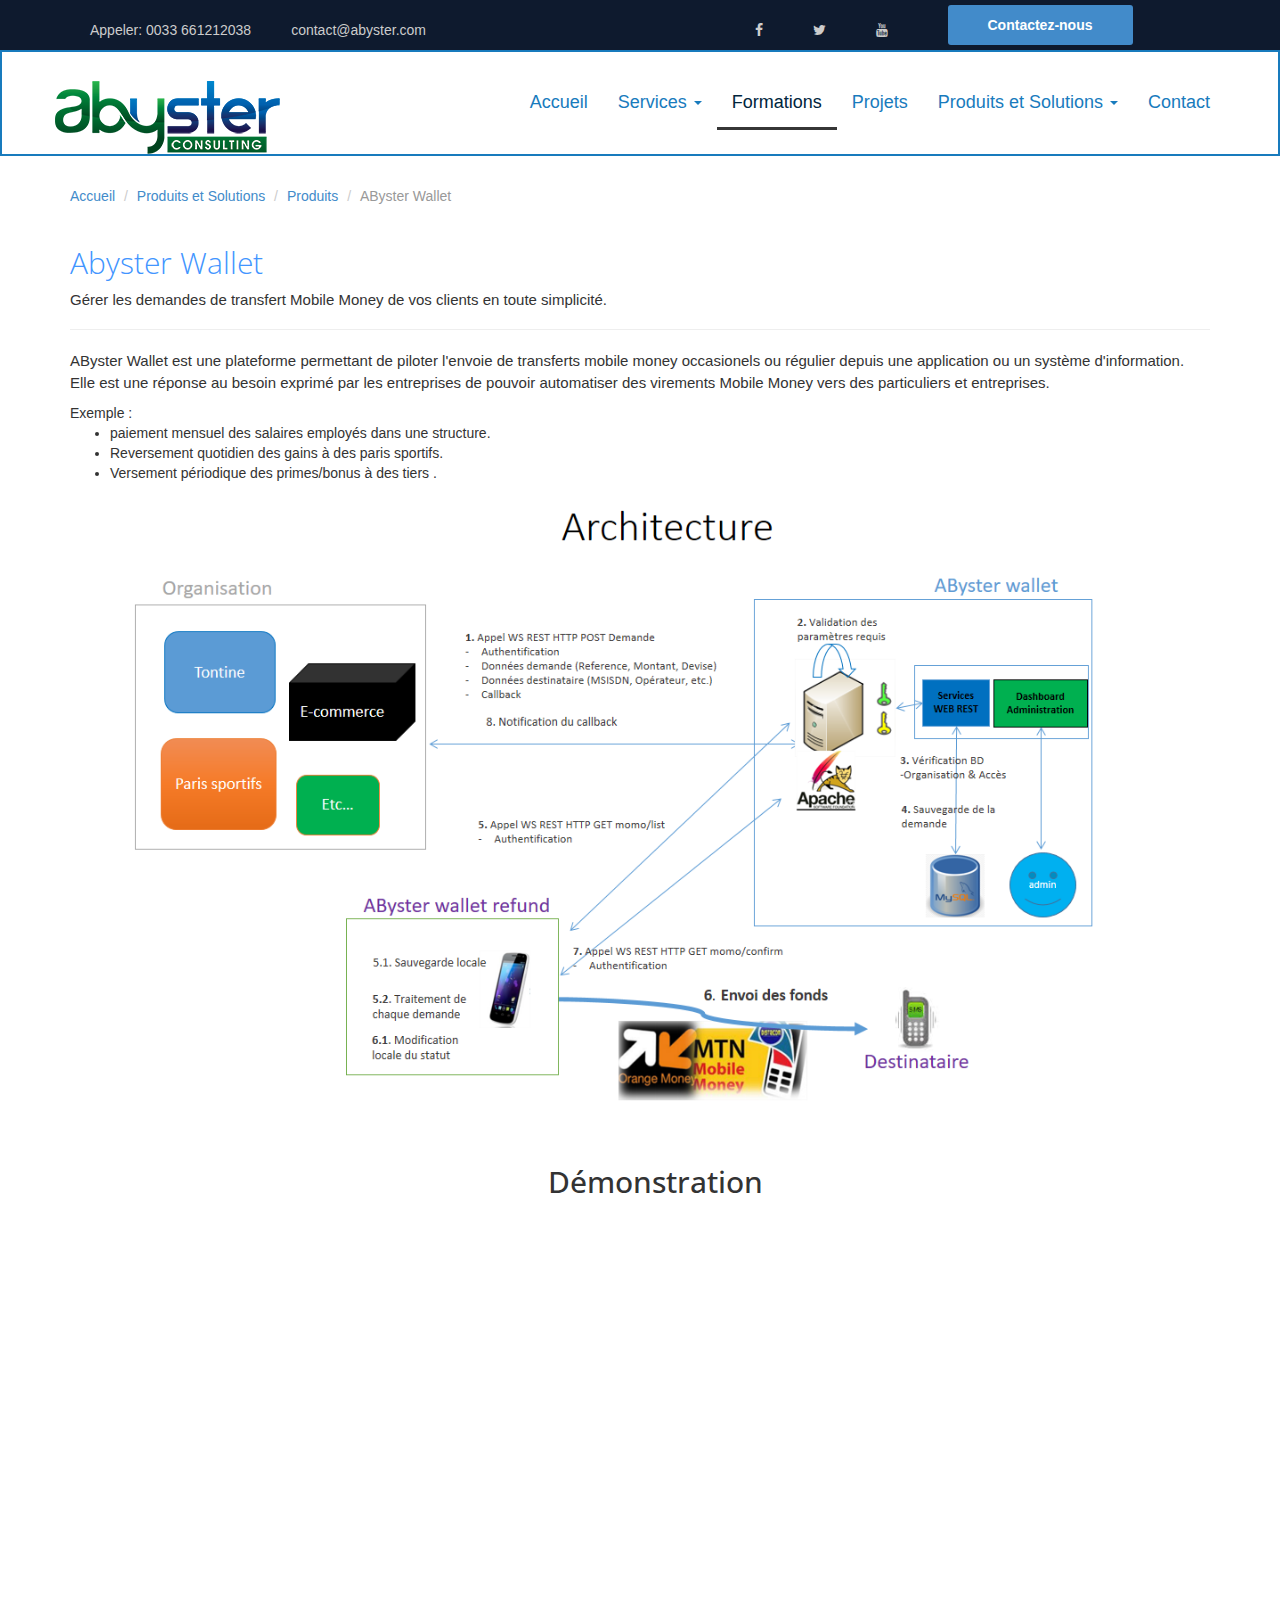
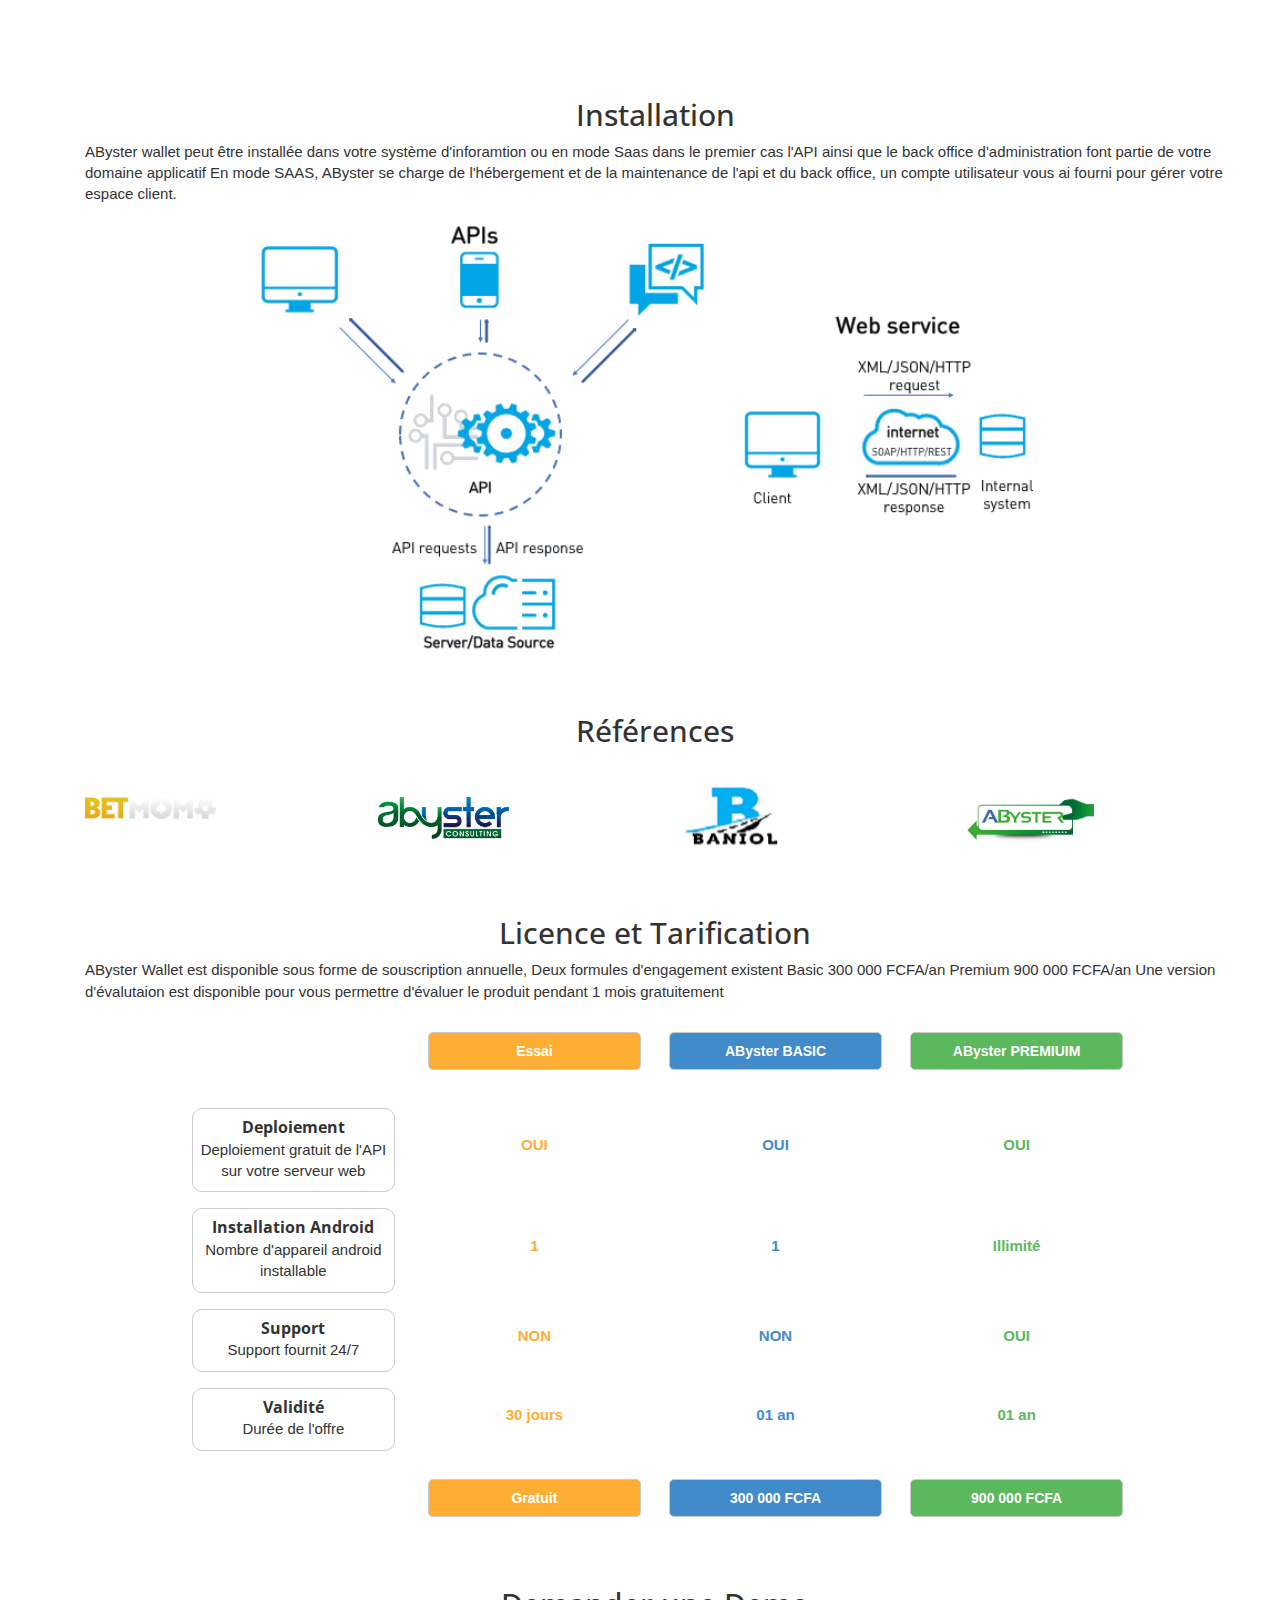
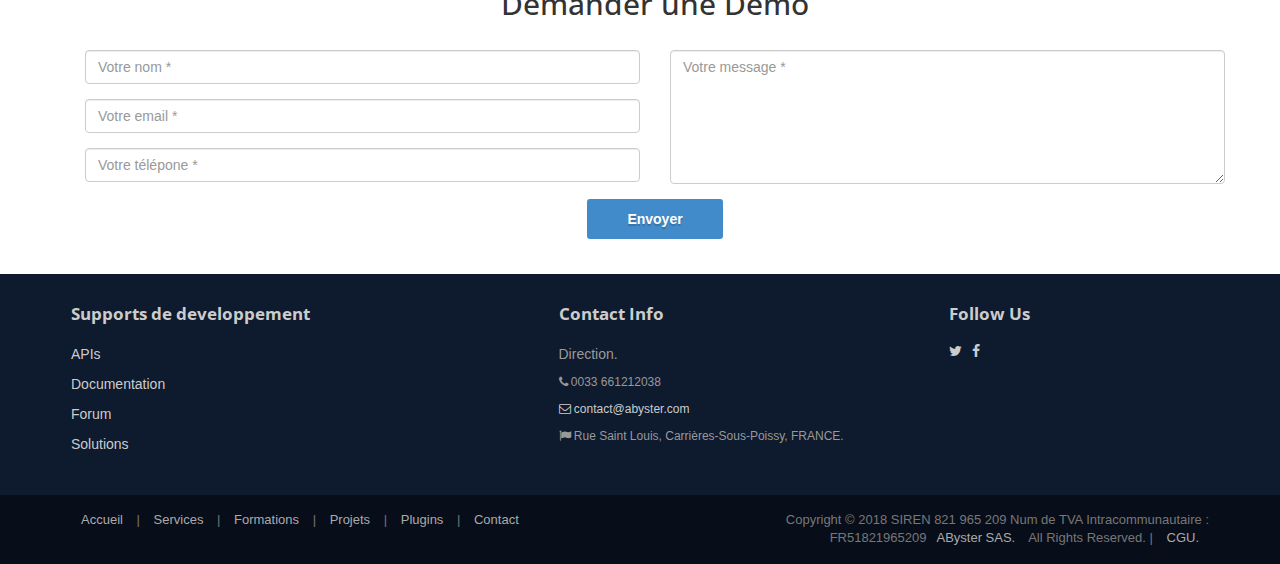
<file: wallet.html>
<!DOCTYPE html>
<html lang="en">
<head>
<meta charset="utf-8">
<meta name="viewport"    content="width=device-width, initial-scale=1.0">

<meta name="author" content="AByster">
<link rel="shortcut icon" href="assets/images/favicon.png">
<link rel="stylesheet" media="screen" href="https://fonts.googleapis.com/css?family=Open+Sans:300,400,700">
<link rel="stylesheet" type="text/css" href="assets/css/isotope.css" media="screen" />
<link rel="stylesheet" href="assets/js/fancybox/jquery.fancybox.css" type="text/css" media="screen" />
<link rel="stylesheet" href="assets/css/bootstrap.min.css">

	<!-- Custom styles for our template -->
<link rel="stylesheet" href="assets/css/bootstrap-theme.css" media="screen" >
<link rel="stylesheet" href="assets/css/font-awesome.min.css">
<link rel="stylesheet" href="assets/css/style.css">
<link rel="stylesheet" href="assets/css/custom.css">
<link rel="stylesheet" href="assets/css/common.css">
<link rel="stylesheet" href="assets/css/responsive.css">

<!-- HTML5 shim and Respond.js IE8 support of HTML5 elements and media queries -->
<!--[if lt IE 9]>
	<script src="assets/js/html5shiv.js"></script>
	<script src="assets/js/respond.min.js"></script>
<![endif]-->

<meta name="description" content="Wallet | AByster Consulting">

<title>Wallet | AByster Consulting</title>

<style>
.col-md-12 iframe{
  width: 70%;
  height: 415px;
  margin-left: 15%;
  margin-right: 15%;
} 

.row .col-md-3 img{
  width: 50%;
}

#pricing_table{
  width: 80%;
  margin: 20px 10%;
  text-align: center;
  border-collapse: unset;
  border: 0;
}
#pricing_table tr td {
  width: 15%;
}

#pricing_table tr td:nth-child(3n) {
  color: #ffad33;
  font-weight: bold;
}

#pricing_table tr td:nth-child(5n) {
  color: #428bca;
  font-weight: bold;
}

#pricing_table tr td:nth-child(7n) {
  color: #5cb85c;
  font-weight: bold;
}

.table>tbody>tr>td{
  vertical-align: middle;
  border-top: 0px solid #ddd;
  padding: 8px 5px;
}
.feature{
  border: 1px solid #ccc;
  border-radius: 10px;
}

.feature h5{
  font-weight: bold;
  font-size: 16px;
  margin-bottom: 2px;
}

#feature_essai{
  border: 1px solid #ccc;
  border-radius: 5px;
  background-color: #ffad33;
  color: #fff!important;
}

#feature_basic{
  border: 1px solid #ccc;
  border-radius: 5px;
  background-color: #428bca;
  color: #fff!important;
}

#feature_premiuim{
  border: 1px solid #ccc;
  border-radius: 5px;
  background-color: #5cb85c;
  color: #fff!important;
}

</style>
</head>

<body>
	<!-- Fixed navbar -->
	
<div class="header-secondary navbar-fixed-top" style="background: #0E1A2E;height:50px;">

<div class="container clearfix">
	<div class="row">
		<div class="col-md-6">
			<nav class="pull-left">
				<ul class="nav nav-horizontal">
					<li id="contact-item1" class="menu-item">
						<a>Appeler: 0033 661212038</a>
					</li>
					<li id="contact-item2" class="menu-item">
						<a>contact@abyster.com</a>
					</li>
				</ul>
			</nav>   
		</div>
		<div id="socialIcons" class="col-md-3">
			<nav class="pull-right">
				<ul class="nav nav-horizontal">
					<li id="menu-item-639" class="menu-item">
						<a href="https://www.facebook.com/abysterinc/" target="_blank">
							<i class="fa fa-facebook"></i>
						</a>
					</li>
					<li id="menu-item-655" class="menu-item">
						<a href="https://www.twitter.com/abysterinc/" target="_blank">
							<i class="fa fa-twitter"></i>
						</a>
					</li>
					<li id="menu-item-639" class="menu-item">
						<a href="https://www.youtube.com/channel/UCy__OqbQS8iMOQSjR1rU4EA" target="_blank">
							<i class="fa fa-youtube"></i>
						</a>
					</li>
				</ul>
			</nav>  
		</div>
		<div id="btnContact" class="col-md-3">
			<a href="contact.php" class="btn btn-action pull-left" style="float:right;margin-top:-5px;">Contactez-nous</a>
		</div>
	</div>
</div>

</div>

<div class="navbar navbar-inverse headroom" >
	<div class="container" style="padding-right: 0px; padding-left: 0px;">
		<div class="navbar-header">
			<!-- Button for smallest screens -->
			<button type="button" class="navbar-toggle collapsed" data-toggle="collapse" data-target=".navbar-collapse" style="border-color:#333;background-color:#333;" aria-expanded="false">
				<span class="icon-bar"></span>
				<span class="icon-bar"></span>
				<span class="icon-bar"></span>
			</button>
			<a class="navbar-brand" href="index.php"><img src="assets/images/logo.png" alt="Retro HTML5 template"></a>
		</div>
		<div class="navbar-collapse collapse" style="padding-right: 0px; padding-left: 0px;">
			<ul class="nav navbar-nav pull-right">
				<li><a href="index.html">Accueil</a></li>
				<li class="dropdown">
					<a href="services.html" class="dropdown-toggle" data-toggle="dropdown">Services <b class="caret"></b></a>
					<ul class="dropdown-menu">
						<li><a href="services.html">Services</a></li>
						<li><a href="expertises.html">Expertises</a></li>
					</ul>
				</li>	
				<li><a href="formation.php">Formations</a></li>
				<li><a href="portfolio.php">Projets</a></li>
				
				<li class="dropdown">
					<a href="listeplugin.php" class="dropdown-toggle" data-toggle="dropdown">Produits et Solutions <b class="caret"></b></a>
					<ul class="dropdown-menu">
						<li><a href="listeplugin.php">Plugins</a></li>
						<li><a href="http://mobilemoney.abyster.com" target="_blank">AByster Mobile Money </a></li>
						<li><a href="wallet.php">AByster Wallet</a></li>
						<li><a href="https://automatebills.com" target="_blank">AutomateBills</a></li>
					</ul>
				</li>		

				<li id="contact-item"><a href="contact.php">Contact</a></li>	
			</ul>
		</div><!--/.nav-collapse -->
	</div>
</div> 
	<!-- /.navbar -->

  <!-- Fil d'ariane -->
<div class="container-fluid" style="margin-top: 50px;">
<div class="container">
    <div class="row">
        <div class="col-md-12">
          <nav aria-label="breadcrumb">
            <ol class="breadcrumb">
              <li class="breadcrumb-item"><a href="index.php">Accueil</a></li>
              <li class="breadcrumb-item"><a href="index.php">Produits et Solutions</a></li>
              <li class="breadcrumb-item"><a href="index.php">Produits</a></li>
              <li class="breadcrumb-item active" aria-current="page">AByster Wallet</li>
            </ol>
          </nav>
        </div>
    </div>
  </div>
</div>
<!-- Fin fil d'ariane -->

<div class="container serviceslist">
  <div class="row">
    <div class="col-md-12">
      <header class="page-header">
			  <h2 class="page-title">Abyster Wallet</h2>
        <p>Gérer les demandes de transfert Mobile Money de vos clients en toute simplicité.</p>
		  </header>
			
    </div>
  </div> 
</div> 


<div class="container">
  <div class="row">
    <div class="col-md-12">
    <p>
      AByster Wallet est une plateforme permettant de piloter l'envoie  de transferts mobile money occasionels  ou régulier 
      depuis une application ou un système d'information.
      Elle est une réponse au besoin exprimé par les entreprises de pouvoir automatiser des virements Mobile Money vers 
      des particuliers et entreprises.
    </p>
Exemple :<br>
<ul>
  <li>  paiement mensuel des salaires  employés dans une structure. </li>
  <li>  Reversement quotidien des gains à des paris sportifs. </li>
  <li>  Versement périodique des primes/bonus à des tiers . </li>
</ul>

  

<div class="container">
  <div class="row">
    <div class="col-md-12">
        <img src="./assets/images/wallet_archi.png" alt="Architecture de la solution Abyster wallet">
    </div>
  </div>
</div> 


<div class="container">
  <div class="row">
    <div class="col-md-12">
      <h2 class="text-center">Démonstration</h2><br>
      <iframe src="https://www.youtube.com/embed/74KncHdTuhU" frameborder="0" allow="accelerometer; autoplay; encrypted-media; gyroscope; picture-in-picture" allowfullscreen></iframe>
    </div>
  </div>
</div> 


 <br>
<div class="container">
  <div class="row">
    <div class="col-md-12">
      <h2 class="text-center">Installation</h2>
      <p>
        AByster wallet peut être installée dans votre système d'inforamtion ou en mode Saas 
        dans le premier cas l'API ainsi que le back office d'administration font partie de votre domaine applicatif 
        En mode SAAS, AByster se charge de l'hébergement et de la maintenance de l'api et du back office, un compte utilisateur vous ai fourni 
        pour gérer votre espace client.
      </p>
      <img src="./assets/images/api.png" alt="Api" style="width:70%; margin-left: 15%; margin-right: 15%;">
    </div>
  </div>
</div> 




<br>
<div class="container">
  <div class="row">
    <div class="col-md-12">
      <h2 class="text-center">Références</h2> 
    </div>
  </div>
  <br><br>
  <div class="row">
    <div class="col-md-3">
      <img src="./assets/images/logos_references/betmomo.png" alt="logo Betmomo">
    </div>
    <div class="col-md-3">
      <img src="./assets/images/logo.png" alt="logo Abyster Consulting"> 
    </div>
    <div class="col-md-3">
      <img src="./assets/images/logos_references/logobaniol.png" alt="logo Baniol" style="margin-top:-30px;">
    </div>
    <div class="col-md-3">
      <img src="./assets/images/logos_references/abyster.jpg" alt="logo Abyster">
    </div>
  </div>
</div> 

<br>
<div class="container">
  <div class="row">
    <div class="col-md-12">
    <h2 class="text-center">Licence et Tarification</h2>  
    <p>
      AByster Wallet est disponible sous forme de souscription annuelle, 
      Deux formules d'engagement existent

      Basic  300 000 FCFA/an 
      Premium 900 000 FCFA/an 

      Une version d'évalutaion est disponible pour vous permettre d'évaluer le produit pendant 1 mois gratuitement 
    </p> 
    </div>
  </div>
  <div class="row">
     <table id="pricing_table" class="table" borber="0">
        <tr>
          <td></td>
          <td style="width: 2%;"></td>
          <td id="feature_essai"><span style="font-weight: bolder;">Essai</span> </td>

          <td style="width: 2%;"></td>

          <td id="feature_basic">AByster <span style="font-weight: bolder;">BASIC</span> </td>

          <td style="width: 2%;"></td>

          <td id="feature_premiuim">AByster <span style="font-weight: bolder;">PREMIUIM</span> </td>
        </tr>

        <tr style="height: 30px;"></tr>

        <tr>
          <td>
            <div class="feature">
              <h5>Deploiement</h5>
              <p>Deploiement gratuit de l'API sur votre serveur web</p>
            </div>
          </td>

          <td style="width: 2%;"></td>

          <td>
            <p>OUI</p>
          </td>

          <td style="width: 2%;"></td>

          <td>
            <p>OUI</p>
          </td>

          <td style="width: 2%;"></td>

          <td>
            <p>OUI</p>
          </td>
        </tr>

        <tr>
          <td>
            <div class="feature">
              <h5>Installation Android</h5>
              <p>Nombre d'appareil android installable</p>
            </div>
          </td>

          <td style="width: 2%;"></td>

          <td>
            <p>1</p>
          </td>

          <td style="width: 2%;"></td>

          <td>
            <p>1</p>
          </td>

          <td style="width: 2%;"></td>

          <td>
            <p>Illimité</p>
          </td>
        </tr>

        <tr>
          <td>
            <div class="feature">
              <h5>Support</h5>
              <p>Support fournit 24/7</p>
            </div>
          </td>

          <td style="width: 2%;"></td>

          <td>
            <p>NON</p>
          </td>

          <td style="width: 2%;"></td>

          <td>
            <p>NON</p>
          </td>

          <td style="width: 2%;"></td>

          <td>
            <p>OUI</p>
          </td>
        </tr>

        <tr>
          <td>
            <div class="feature">
              <h5>Validité</h5>
              <p>Durée de l'offre</p>
            </div>
          </td>

          <td style="width: 2%;"></td>

          <td>
            <p>30 jours</p>
          </td>

          <td style="width: 2%;"></td>

          <td>
            <p>01 an</p>
          </td>

          <td style="width: 2%;"></td>

          <td>
            <p>01 an</p>
          </td>
        </tr>
        <tr style="height: 20px;"></tr>
        <tr>
          <td>
            
          </td>

          <td style="width: 2%;"></td>

          <td id="feature_essai"><span style="font-weight: bolder;">Gratuit</span> </td>
          

          <td style="width: 2%;"></td>

          <td id="feature_basic"><span style="font-weight: bolder;">300 000 FCFA</span> </td>

          <td style="width: 2%;"></td>

          <td id="feature_premiuim"><span style="font-weight: bolder;">900 000 FCFA</span> </td>
        </tr>

     </table>
  </div>
</div> 

<br>
<div class="container">
  <div class="row">
  <div class="col-lg-12">
  <h2 class="text-center">Demander une Demo</h2>  <br>
            <form id="contactForm" name="sentMessage" novalidate="novalidate">
              <div class="row">
                <div class="col-md-6">
                  <div class="form-group">
                    <input class="form-control" id="name" type="text" placeholder="Votre nom *" required="required" data-validation-required-message="Veuillez entrer votre nom." aria-invalid="false">
                    <p class="help-block text-danger"></p>
                  </div>
                  <div class="form-group">
                    <input class="form-control" id="email" type="email" placeholder="Votre email *" required="required" data-validation-required-message="Veuillez entrer votre email." aria-invalid="false">
                    <p class="help-block text-danger"></p>
                  </div>
                  <div class="form-group">
                    <input class="form-control" id="phone" type="tel" placeholder="Votre télépone *" required="required" data-validation-required-message="Veuillez entrer votre téléphone.">
                    <p class="help-block text-danger"></p>
                  </div>
                </div>
                <div class="col-md-6">
                  <div class="form-group">
                    <textarea class="form-control" id="message" placeholder="Votre message *" required="required" data-validation-required-message="Veuillez entrer votre message.." aria-invalid="false" rows="6"></textarea>
                    <p class="help-block text-danger"></p>
                  </div>
                </div>
                <div class="clearfix"></div>
                <div class="col-lg-12 text-center">
                  <div id="success"></div>
                  <button id="sendMessageButton" class="btn btn-primary btn-xl text-uppercase" type="submit">Envoyer</button>
                </div>
              </div>
            </form>
          </div>
    </div>
  </div>
</div> 


    </div>
  </div>
</div>
   
 
	

<footer id="footer" class="top-space">

		<div class="footer1">
			<div class="container">
				<div class="row">
					<div class="col-md-5 panel">
						<h3 class="panel-title">Supports de developpement</h3>
						<div class="panel-body">
							<p><a href="http://api.abyster.com/">APIs</a></p>
							<p><a href="http://api.abyster.com/index.php/documentation">Documentation</a></p>
							<p><a href="http://api.abyster.com/index.php/forum">Forum</a></p>
							<a href="http://api.abyster.com/index.php/forum"></a>
							<p><a data-toggle="collapse" href="#collapse1">Solutions</a></p>

							<div id="collapse1" class="panel-collapse collapse">
								<ul class="list-group" style="text-indent:15px; list-style-type: disc;">
									<li> <p><a href="http://mobilemoney.abyster.com"> Mobile Money</a></p></li>
									<li> <p><a href="https://automatebills.com"> Automate Bills</a></p></li>
								</ul>
							</div>
						</div>
					</div>

					<div class="col-md-4 panel contact"> 
						<h3 class="panel-title">Contact Info</h4>
						<div class="panel-body">
						<p>Direction.</p>
						<ul>
						  <li><i class="fa fa-phone"></i> 0033 661212038</li>
						  <li><a href="#"><i class="fa fa-envelope-o"></i> contact@abyster.com</a></li>
						  <li><i class="fa fa-flag"></i> Rue Saint Louis, Carrières-Sous-Poissy, FRANCE.</li>
						</ul> 
						</div>
					</div>

					<div class="col-md-3 panel">
						<h3 class="panel-title">Follow Us</h3>
						<div class="panel-body">
							<p class="follow-me-icons">
								<a href="https://twitter.com/abysterinc"><i class="fa fa-twitter fa-2"></i></a>
								<a href="https://facebook.com/abysterinc"><i class="fa fa-facebook fa-2"></i></a>
							</p>	
						</div>
					</div>
			
				</div> <!-- /row of panels -->
			</div>
		</div>

		<div class="footer2">
			<div class="container">
				<div class="row">
					
					<div class="col-md-6 panel">
						<div class="panel-body">
							<p class="simplenav">
								<a href="index.php">Accueil</a> | 
								<a href="services.php">Services</a> |
								<a href="formation.php">Formations</a> |
								<a href="portfolio.php">Projets</a> |
								<a href="listeplugin.php">Plugins</a> |
								<a href="contact.php">Contact</a> 
							</p>
						</div>
					</div>

					<div class="col-md-6 panel">
						<div class="panel-body">
							<p class="text-right">
								Copyright &copy; 2018 SIREN 821 965 209 Num de TVA Intracommunautaire : FR51821965209<a href="http://www.abyster.com" >AByster SAS.</a> All Rights Reserved. | <a href="http://consulting.abyster.com/cgu.php" >CGU.</a>
							</p>
						</div>
					</div>

				</div> <!-- /row of panels -->
			</div>
		</div>

	</footer>	
		




	<script src="https://ajax.googleapis.com/ajax/libs/jquery/3.2.1/jquery.min.js"></script>
	<!-- JavaScript libs are placed at the end of the document so the pages load faster -->
	<script src="assets/js/modernizr-latest.js"></script>
	<!--<script src="http://ajax.googleapis.com/ajax/libs/jquery/1.10.2/jquery.min.js"></script>-->
	<script src="assets/js/jquery.dataTables.min.js"></script>
	<script src="assets/js/jquery.cslider.js"></script>
	<script src="assets/js/jquery.isotope.min.js"></script>
    <script src="assets/js/fancybox/jquery.fancybox.pack.js" type="text/javascript"></script>
	<script src="assets/js/headroom.min.js"></script>
	<script src="assets/js/jQuery.headroom.min.js"></script>
	<script src="assets/js/custom.js"></script>
	<script type="text/javascript" src="https://js.stripe.com/v3/"></script>
	<script src="assets/js/stripe-paiementplugin.js"></script>
	<script src="https://netdna.bootstrapcdn.com/bootstrap/3.0.0/js/bootstrap.min.js"></script>
	<!-- Google Maps -->
	<!--<script src="https://maps.googleapis.com/maps/api/js?v=3.exp&sensor=false"></script>-->

    <script type="text/javascript" src="assets/js/slick/slick.min.js"></script>
<script type="text/javascript" src="assets/js/TweenLite.min.js"></script>


  <script>

  $(document).ready(function(){
    var li=$(".navbar-nav li")[4];
    $(li).addClass('current');
  });
  
  </script>
  </body>
</html>
</file>
<file: assets/css/isotope.css>
/* Start: Recommended Isotope styles */

/**** Isotope Filtering ****/

.isotope-item {
  z-index: 2;
}

.isotope-hidden.isotope-item {
  pointer-events: none;
  z-index: 1;
}

/**** Isotope CSS3 transitions ****/

.isotope,
.isotope .isotope-item {
  -webkit-transition-duration: 0.8s;
     -moz-transition-duration: 0.8s;
      -ms-transition-duration: 0.8s;
       -o-transition-duration: 0.8s;
          transition-duration: 0.8s;
}

.isotope {
  -webkit-transition-property: height, width;
     -moz-transition-property: height, width;
      -ms-transition-property: height, width;
       -o-transition-property: height, width;
          transition-property: height, width;
}

.isotope .isotope-item {
  -webkit-transition-property: -webkit-transform, opacity;
     -moz-transition-property:    -moz-transform, opacity;
      -ms-transition-property:     -ms-transform, opacity;
       -o-transition-property:         top, left, opacity;
          transition-property:         transform, opacity;
}

/**** disabling Isotope CSS3 transitions ****/

.isotope.no-transition,
.isotope.no-transition .isotope-item,
.isotope .isotope-item.no-transition {
  -webkit-transition-duration: 0s;
     -moz-transition-duration: 0s;
      -ms-transition-duration: 0s;
       -o-transition-duration: 0s;
          transition-duration: 0s;
}

/* End: Recommended Isotope styles */



/* disable CSS transitions for containers with infinite scrolling*/
.isotope.infinite-scrolling {
  -webkit-transition: none;
     -moz-transition: none;
      -ms-transition: none;
       -o-transition: none;
          transition: none;
}



/**** Isotope styles ****/

/* required for containers to inherit vertical size from window */
/*html,
body {
  height: 100%;
}*/

#container {
  border: 1px solid #666;
  padding: 5px;
  margin-bottom: 20px;
}

.element {
  width: 110px;
  height: 110px;
  margin: 5px;
  float: left;
  overflow: hidden;
  position: relative;
  background: #888;
  color: #222;
  -webkit-border-top-right-radius: 1.2em;
      -moz-border-radius-topright: 1.2em;
          border-top-right-radius: 1.2em;
}

.element.alkali          { background: #F00; background: hsl(   0, 100%, 50%); }
.element.alkaline-earth  { background: #F80; background: hsl(  36, 100%, 50%); }
.element.lanthanoid      { background: #FF0; background: hsl(  72, 100%, 50%); }
.element.actinoid        { background: #0F0; background: hsl( 108, 100%, 50%); }
.element.transition      { background: #0F8; background: hsl( 144, 100%, 50%); }
.element.post-transition { background: #0FF; background: hsl( 180, 100%, 50%); }
.element.metalloid       { background: #08F; background: hsl( 216, 100%, 50%); }
.element.other.nonmetal  { background: #00F; background: hsl( 252, 100%, 50%); }
.element.halogen         { background: #F0F; background: hsl( 288, 100%, 50%); }
.element.noble-gas       { background: #F08; background: hsl( 324, 100%, 50%); }


.element * {
  position: absolute;
  margin: 0;
}

.element .symbol {
  left: 0.2em;
  top: 0.4em;
  font-size: 3.8em;
  line-height: 1.0em;
  color: #FFF;
}
.element.large .symbol {
  font-size: 4.5em;
}

.element.fake .symbol {
  color: #000;
}

.element .name {
  left: 0.5em;
  bottom: 1.6em;
  font-size: 1.05em;
}

.element .weight {
  font-size: 0.9em;
  left: 0.5em;
  bottom: 0.5em;
}

.element .number {
  font-size: 1.25em;
  font-weight: bold;
  color: hsla(0,0%,0%,.5);
  right: 0.5em;
  top: 0.5em;
}

.variable-sizes .element.width2 { width: 230px; }

.variable-sizes .element.height2 { height: 230px; }

.variable-sizes .element.width2.height2 {
  font-size: 2.0em;
}

.element.large,
.variable-sizes .element.large,
.variable-sizes .element.large.width2.height2 {
  font-size: 3.0em;
  width: 350px;
  height: 350px;
  z-index: 100;
}

.clickable .element:hover {
  cursor: pointer;
}

.clickable .element:hover h3 {
  text-shadow:
    0 0 10px white,
    0 0 10px white
  ;
}

.clickable .element:hover h2 {
  color: white;
}
</file>
<file: assets/css/style.css>
h1, h2, h3, h4, h5, h6{font-family:"Open sans", Helvetica, Arial;}
p{font-size:15px;}
h1, .h1, h2, .h2, h3, .h3{margin-top:30px;}
blockquote{font-style:italic;font-family:Georgia;color:#999;margin:30px 0 30px;}
label{color:#777;}
.herotxt h2{font-size:35px;}
.herotxt p{font-size:20px;}
.highlight{margin-top:40px;border-left:1px solid rgba(255, 255, 255, 0.16);}
.highlight:first-child{border:none;}
element.style{}
.headroom{-webkit-transition:all 0.4s ease-out;-moz-transition:all 0.4s ease-out;-o-transition:all 0.4s ease-out;transition:all 0.4s ease-out;}
.navbar-inverse .navbar-nav > li > a, .navbar-inverse .navbar-nav > .open ul > a{color:#187BBD;}
.navbar-inverse .navbar-nav > li > a:hover{color:#000000;}
.navbar-inverse{background:#ffffff;border-width:2px;}
.navbar-nav>li>a{font-size:18px;}
.navbar-inverse .navbar-nav > .active > a{background:none;color:#000000;}
.navbar-fixed-top, .navbar-fixed-bottom{z-index:9999;}
.btn-action, .btn-primary{color:#FFFFFF;background-color:#428bca;}
#head{background:#181015 url(../images/bg_header.jpg) no-repeat;background-size:cover;min-height:520px;text-align:center;padding-top:100px;color:white;font-family:"Open sans", Helvetica, Arial;font-weight:300;}
#head.secondary{height:100px;min-height:100px;padding-top:0px;}
#head .lead{font-family:"Open sans", Helvetica, Arial;font-size:44px;margin-bottom:6px;color:white;line-height:1.15em;}
#head .tagline{color:rgba(255,255,255,0.75);margin-bottom:25px;}
#head .tagline a{color:#fff;}
#head .btn{margin-bottom:10px;}
#head .btn-default{text-shadow:none;background:transparent;color:rgba(255,255,255,.5);-webkit-box-shadow:inset 0px 0px 0px 3px rgba(255,255,255,.5);-moz-box-shadow:inset 0px 0px 0px 3px rgba(255,255,255,.5);box-shadow:inset 0px 0px 0px 3px rgba(255,255,255,.5);background:transparent;}
#head .btn-default:hover, #head .btn-default:focus{color:rgba(255,255,255,.8);-webkit-box-shadow:inset 0px 0px 0px 3px rgba(255,255,255,.8);-moz-box-shadow:inset 0px 0px 0px 3px rgba(255,255,255,.8);box-shadow:inset 0px 0px 0px 3px rgba(255,255,255,.8);background:transparent;}
#head .btn-default:active, #head .btn-default.active{color:#fff;-webkit-box-shadow:inset 0px 0px 0px 3px #fff;-moz-box-shadow:inset 0px 0px 0px 3px #fff;box-shadow:inset 0px 0px 0px 3px #fff;background:transparent;}
.panel{margin-bottom:0px;background-color:transparent;border:1px solid transparent;border-radius:0px;-webkit-box-shadow:none;box-shadow:none;}
.panel-body{padding:0px;}
.sectionBox{padding:35px 0 40px;}
.btn-action, .btn-primary{color:#FFFFFF;background-image:linear-gradient(to bottom, #428bca 0%, #428bca 100%);}
.btn-action:hover, .btn-primary:hover{background:#5daef5;}
.slideUp{top:-100px;}
.headroom{-webkit-transition:all 0.4s ease-out;-moz-transition:all 0.4s ease-out;-o-transition:all 0.4s ease-out;transition:all 0.4s ease-out;}
.serviceslist .btn{padding:10px 38px;font-weight:bold;border:0 none;-webkit-border-radius:3px;-moz-border-radius:3px;border-radius:3px;}
.highlight{margin-top:40px;}
.h-caption{text-align:center;}
.h-caption i{display:block;font-size:54px;color:#fff;margin-bottom:36px;}
.h-caption h4{color:#fff;font-size:22px;font-weight:normal;margin-bottom:20px;}
.jumbotron p{font-size:inherit;color:#979797;font-size:16px;padding:0px 10px;}
.h-body{}
.jumbotron{background-color:#00253D;}
.page-title{margin-top:20px;font-weight:300;color:#4295FF;}
.text-muted{color:#888;}
.breadcrumb{background:none;padding:0;margin:30px 0 0px 0;}
ul.list-spaces li{margin-bottom:10px;}
.bgColor1{background-color:#323a47;color:#fff;}
.bgColor1 .fa{color:#fff;}
.container-full{margin:0 auto;width:100%;}
.top-space{margin-top:35px;}
.top-margin{margin-top:20px;}
img{max-width:100%;}
img.pull-right{margin-left:10px;}
img.pull-left{margin-right:10px;}
#map{width:100%;height:280px;}
#social{margin-top:50px;margin-bottom:50px;}
#social .wrapper{width:340px;margin:0 auto;}
.sidebar{padding-top:36px;padding-bottom:30px;}
.sidebar .panel{margin-bottom:20px;}
.sidebar h1, .sidebar .h1, .sidebar h2, .sidebar .h2, .sidebar h3, .sidebar .h3{margin-top:20px;}
.footer1{background:#0E1A2E;padding:30px 0 0 0;font-size:12px;color:#999;}
.footer1 a{color:#ccc;}
.footer1 a:hover{color:#fff;}
.footer1 .panel{margin-bottom:30px;}
.footer1 .panel-title{font-size:17px;font-weight:bold;color:#ccc;margin:0 0 20px;}
.footer1 .entry-meta{border-top:1px solid #ccc;border-bottom:1px solid #ccc;margin:0 0 35px 0;padding:2px 0;color:#888888;font-size:12px;font-size:0.75rem;}
.footer1 .entry-meta a{color:#333333;}
.footer1 .entry-meta .meta-in{border-top:1px solid #ccc;border-bottom:1px solid #ccc;padding:10px 0;}
.follow-me-icons{font-size:30px;}
.follow-me-icons i{float:left;margin:0 10px 0 0;}
.footer2{background:#070E1A;padding:15px 0;color:#777;font-size:13px;}
.footer2 a{color:#aaa;padding:0px 10px;font-size:13px;}
.footer1 p{font-size:14px;}
.footer2 a:hover{color:#fff;}
.footer2 p{margin:0;font-size:13px;}
.panel-simplenav{margin-left:-5px;}
.panel-simplenav a{margin:0 5px;}
#quote-carousel{padding:0 10px 30px 10px;margin-top:30px 0px 0px;}
#quote-carousel .carousel-control{background:none;color:#222;font-size:2.3em;text-shadow:none;margin-top:30px;}
#quote-carousel .carousel-control.left{left:-12px;}
#quote-carousel .carousel-control.right{right:-12px !important;}
#quote-carousel .carousel-indicators{right:50%;top:auto;bottom:0px;margin-right:-19px;}
#quote-carousel .carousel-indicators li{background:#c0c0c0;}
.item p{font-size:16px;}
#quote-carousel .carousel-indicators .active{background:#333333;}
#quote-carousel img{width:250px;height:100px;}
.item blockquote{border-left:none;margin:0;}
.item blockquote img{margin-bottom:10px;}
.item blockquote p:before{content:"\f10d";font-family:'Fontawesome';float:left;margin-right:10px;}
.contact ul{padding:0px;}
.contact ul li{margin-bottom:10px;list-style:none;}
footer ul li{list-style:none;}
#map-canvas{height:100%;margin:0px;padding:0px}
.thumbnail h4{font-weight:600;}
.one-line-heading{text-align:left;}
.testimonials{list-style:none;padding:0;margin:0;}
.testimonials li{padding:10px 0 10px 0;}
em{font-style:italic;}
.testimonials li h4{padding-top:10px;margin:0;}
.isotopeWrapper article{margin-bottom:30px;}
#portfolio{}
#portfolio img{width:100%;}
#portfolio article p{margin-bottom:1.45em;;}
nav#filter{margin-bottom:1.5em;}
nav#filter li{display:inline-block;margin:0 0 0 5px;}
nav#filter a{padding:4px 12px;line-height:20px;border:1px solid #323a47;text-decoration:none;color:#323a47;}
nav#filter a.current{background:#323a47;color:#fff;}
.iconColor .fa{color:#ee0c45;}
.portfolio-items article img{width:100%;}
.portfolio-item{display:block;position:relative;-webkit-transition:all 0.2s ease-in-out;-moz-transition:all 0.2s ease-in-out;-o-transition:all 0.2s ease-in-out;transition:all 0.2s ease-in-out;}
.portfolio-item img{-webkit-transition:all 300ms linear;-moz-transition:all 300ms linear;-o-transition:all 300ms linear;-ms-transition:all 300ms linear;transition:all 300ms linear;}
.portfolio-item .portfolio-desc{display:block;opacity:0;position:absolute;width:100%;left:0;top:0;color:rgba(220, 220, 220);}
.fancybox-overlay{background:rgba(0, 0, 0, 0.64);}
.portfolio-item:hover .portfolio-desc{padding-top:20%;height:100%;transition:all 200ms ease-in-out 0s;opacity:1;background:rgba(24, 123, 189, 0.66);}
.isotope-item{margin-bottom:25px;display:inline-block;list-style:none;}
.portfolio-item .portfolio-desc a{color:#fff;text-align:center;display:block;}
.portfolio-item .portfolio-desc a:hover{text-decoration:none;}
.portfolio-item .portfolio-desc .folio-info{top:-20px;padding:30px;height:0;opacity:0;position:relative;}
.portfolio-item:hover .folio-info{height:100%;opacity:1;transition:all 500ms ease-in-out 0s;top:5px;}
.portfolio-item .portfolio-desc .folio-info h5{text-transform:uppercase;text-align:center;font-weight:bold;font-size:1.4em;}
.portfolio-item .portfolio-desc .folio-info p{color:#ffffff;font-size:12px;}
#quote-carousel .carousel-indicators li{display:inline-block;margin:0px 5px;width:25px;height:8px;border-radius:0px !important;}
@media (max-width:767px){#head{min-height:420px;padding-top:160px;}
#head .lead{font-size:34px;}
}
@media (min-width:768px){#quote-carousel{margin-bottom:0;padding:0 40px 30px 40px;margin-top:30px;}
}
@media (max-width:767px){.navbar-collapse ul{text-align:right;margin-right:0px;}
}
@media (max-width:768px){#quote-carousel .carousel-indicators{bottom:-20px !important;}
.navbar-inverse .navbar-collapse, .navbar-inverse .navbar-form{border-color:#101010;overflow:hidden;}
.navbar-inverse .navbar-nav .open .dropdown-menu>li>a{color:#fff;}
#quote-carousel .carousel-indicators li{display:inline-block;margin:0px 5px;width:25px;height:15px;border-radius:0px !important;}
#quote-carousel .carousel-indicators li.active{margin:0px 5px;width:20px;height:20px;}
}
#payment-form{width:520px;margin:20px auto;}
.group{background:white;box-shadow:0 7px 14px 0 rgba(49,49,93,0.10),
0 3px 6px 0 rgba(0,0,0,0.08);border-radius:4px;margin-bottom:20px;}
.champ{position:relative;color:#8898AA;font-weight:300;height:40px;line-height:40px;margin-left:20px;display:block;}
.group label:not(:last-child){border-bottom:1px solid #F0F5FA;}
.champ > span{width:20%;text-align:right;float:left;}
.field{background:transparent;font-weight:300;border:0;color:#31325F;outline:none;padding-right:10px;padding-left:10px;cursor:text;width:70%;height:30px;float:right;}
.field::-webkit-input-placeholder{color:#CFD7E0;}
.field::-moz-placeholder{color:#CFD7E0;}
.field:-ms-input-placeholder{color:#CFD7E0;}
#paiement{float:left;display:block;background:#187BBD;color:white;box-shadow:0 7px 14px 0 rgba(49,49,93,0.10),
0 3px 6px 0 rgba(0,0,0,0.08);border-radius:4px;border:0;margin-top:20px;font-size:15px;font-weight:400;width:100%;height:40px;line-height:38px;outline:none;}
#paiement:focus{background:#187BB1;}
#paiement:active{background:#187BB1;}
.outcome{float:left;width:100%;padding-top:8px;min-height:24px;text-align:center;}
.success{display:none;font-weight:500;font-size:14px;}
.token{display:none;font-weight:500;font-size:13px;}
.success.visible, .error.visible .message.visible{display:inline;}
.consigne{color:#f67f21;}
.error{color:#E4584C;}
.message{color:#E4584C;}
.success{color:#88b93c;}
.token{font-weight:500;font-size:19px;color:#428bca;}
</file>
<file: assets/css/custom.css>
.navbar-nav li.current{
 /*background-color:#363636;/*#00253D;*/
 border-bottom:3px solid #363636;
}
.navbar-nav li.current a{
 color:#00253D;
}

.team h4 {
  margin-top: 0;
  text-transform: uppercase;
}

.team h5 {
  font-weight: 300;
}

.single-profile-top, 
.single-profile-bottom {
  font-weight: 400;
  line-height: 24px;
}

.single-profile-top, 
.single-profile-bottom  {
  border: 1px solid #ddd;
  padding: 15px;
  position: relative;
}

.media_image {
  margin-bottom: 10px;
}

.team .btn {
  background:transparent;
  font-size: 12px;
  font-weight: 300;
  margin-bottom: 3px;
  padding: 1px 5px;
  text-transform: uppercase;
  border:1px solid#ddd;
  margin-right: 3px;
}


ul.social_icons,
ul.tag {
  list-style: none;
  padding: 0;
  margin: 10px 0;
  display: block;
}

ul.social_icons li,
ul.tag li {
  display: inline-block;
  margin-right: 5px;
}

ul.social_icons li  a i{
  border-radius: 50%;
  color: #FFFFFF;
  height: 25px;
  line-height: 25px;
  font-size: 12px;
  padding: 0;
  text-align: center;
  width: 25px;
  opacity:.8;
}


.team .social_icons .fa-facebook:hover, 
.team .social_icons .fa-twitter:hover, 
.team .social_icons .fa-google-plus:hover {
  transform: rotate(360deg);
  -ms-transform:rotate(360deg);
  -webkit-transform:rotate(360deg); 
  transition-duration:2s;
  transition-property: all;
  transition-timing-function: ease;
  opacity:1;
  transition: all 0.9s ease 0s;
  -moz-transition: all 0.9s ease 0s;
  -webkit-transition: all 0.9s ease 0s;
  -o-transition: all 0.9s ease 0s;
}

.team .social_icons .fa-facebook {
  background: #0182c4;
}

.team .social_icons .fa-twitter {
  background: #20B8FF
}

.team .social_icons .fa-google-plus {
  background: #D34836
}


.team-bar .first-one-arrow {
  float: left;
  margin-right: 30px;
  width: 2%;
}

.team-bar .first-arrow {
  float: left;
  margin-left: 5px;
  margin-right: 35px;
  width: 22%;
}

.team-bar .second-arrow {
  float: left;
  margin-left: 5px;
  width: 21%;
}

.team-bar .third-arrow {
  float: left;
  margin-left: 40px;
  margin-right: 12px;
  width: 22%;
}

.team-bar .fourth-arrow {
  float: left;
  margin-left: 25px;
  width: 20%;
}

.team-bar .first-one-arrow hr {
  border-bottom: 1px solid #2D7DA4;
  border-top: 1px solid #2D7DA4;
 }

.team-bar .first-arrow hr {
  border-bottom: 1px solid #2D7DA4;
  border-top: 1px solid #2D7DA4;
 }

.team-bar .second-arrow hr {
  border-bottom: 1px solid #6aa42f;
  border-top: 1px solid #6aa42f;
}

.team-bar .third-arrow hr {
  border-bottom: 1px solid #FFBD20;
  border-top: 1px solid #FFBD20;

}

.team-bar .fourth-arrow hr {
  border-bottom: 1px solid #db3615;
  border-top: 1px solid #db3615;
}

.team-bar {
  margin-bottom: 15px;
  margin-top: 30px;
  position: relative;
}

.team-bar i {
  border-radius: 50%;
  color: #FFFFFF;
  display: block;
  height: 24px;
  line-height: 24px;
  margin-top: -32px;
  overflow: hidden;
  padding: 0;
  text-align: center;
  width: 24px;
  position: absolute;
}

.team-bar .first-arrow .fa-angle-up {
  background:#2D7DA4;
  margin-left:-33px
 }

.team-bar .second-arrow .fa-angle-down {
  background:#6AA42F;
  margin-left: -33px;
}

.team-bar .third-arrow .fa-angle-up {
  background:#FFBD20;
  margin-left: -32px;
}

.team-bar .fourth-arrow .fa-angle-down {
  background:#db3615;
  margin-left: -32px;
}

.team .single-profile-top:before, 
.team .single-profile-top:after {
  content: "";
  position: absolute;
  width: 0;
  height: 0;
  border-style: solid;
}

.team .single-profile-top:before {
  left:26px;
  bottom: -20px;
  border-width: 10px;
  border-color:#fff transparent transparent transparent;
  z-index: 1;
}


.team .single-profile-top:after {
  left: 25px;
  bottom: -22px;
  border-style: solid;
  border-width: 11px;
  border-color:#ddd transparent transparent transparent;
  z-index: 0;
}

.team .single-profile-bottom:before,
.team .single-profile-bottom:after {
  position: absolute;
  content:"";
  width: 0;
  height: 0;
  border-style: solid;
}

.team .single-profile-bottom:before {
  left:30px;
  top: -20px;
  border-width: 10px;
  border-color: transparent transparent #fff transparent;
  z-index: 1;
}

.team .single-profile-bottom:after {
  left: 29px;
  top: -22px;
  border-style: solid;
  border-width: 11px;
  border-color: transparent transparent #DDD transparent;
  z-index: 0;
}
.navbar-inverse {
  background: #ffffff;
  border-color: #187BBD;
  border-width: 2px;
}
</file>
<file: assets/css/common.css>
.header-secondary {
    padding: 10px;
    border: none;
    color: rgba(255, 255, 255, 0.85);
}

.pull-left {
    float: left;
}

.pull-right {
    float: right;
}
.nav-horizontal li {
    float: left;
    margin: 0 5px;
}

.nav-horizontal li a i{
    margin-right:10px;
    color: #ccc;
}
.nav-horizontal li a i:hover{
    color: #fff;
}
.nav-horizontal li a{
    color: #ccc;
}

.nav>li>a:hover, .nav>li>a:focus {
    text-decoration: none;
    background-color: inherit;
    color: #fff;
}

.navbar-inverse {
    top: 50px;
}
#welcome{
    background:#181015 url(../images/bg_header.jpg) no-repeat;
    background-size:cover;
    min-height: 465px;
    text-align:center;
    padding-top: 80px;
    color:white;
    font-family:"Open sans", Helvetica, Arial;
    overflow: hidden;
    
}

#welcome h1{
    font-size: 4.5rem;
    font-weight:bolder;
}

#welcome p{
    font-size: 2.1rem;
    
}
.section-title h1, .section-title h2{
    text-align:center;
}
.section-title p{
    text-align:center;
}

.section-title a{
    margin-left: 42%;
}
.line {
    width: 10%;
    background: #343a40;
    height: 5px;
    margin-left: 45%;
    margin-right: 45%;
    margin-top: 20px;
    margin-bottom: 20px;
}

section{
    background-color: #f8f9fa!important;
    padding: 20px 0px;
}

.thumbnail {
    display: block;
    padding: 4px;
    margin-bottom: 20px;
    line-height: 1.428571429;
    background-color: #fff;
    border: 1px solid #ddd;
    border-radius: 4px;
    -webkit-transition: all .2s ease-in-out;
    transition: all .2s ease-in-out;
}
.thumbnail h4 {
    font-weight: 600;
    text-align:center;
    margin-top: 10px;
    font-size: 18px;
}
.thumbnail .caption {
    padding: 9px;
    color: #333;
}
.thumbnail>img, .thumbnail a>img {
    display: block;
    max-width: 100%;
    height: auto;
    margin-left: auto;
    margin-right: auto;
}
.thumbnail a {
    width: 50%;
    margin-left: 25%;
    margin-right: 25%;
    margin-bottom: 10px;
}


.slick-prev:before,
.slick-next:before {
  color: black!important;
}

#title,
#sub-title,
#btnShowMore,
#btnAskQuote {
    opacity: 0;
}

.navbar-nav .dropdown-menu {
    position: absolute;
    top: 100%;
    left: 10px;
    z-index: 1000;
    display: none;
    float: left;
    min-width: 160px;
    padding: 5px 0;
    margin: 2px 0 0;
    font-size: 14px;
    text-align: left;
    list-style: none;
    background-color: #fff;
    -webkit-background-clip: padding-box;
    background-clip: padding-box;
    border: 1px solid #ccc;
    border: 1px solid rgba(0,0,0,.15);
    border-radius: 4px;
    -webkit-box-shadow: 0 6px 12px rgba(0,0,0,.175);
    box-shadow: 0 6px 12px rgba(0,0,0,.175);
}
.navbar-nav .dropdown-menu li a{
    color: #00253D;
}

.navbar-nav .dropdown-menu li a:hover{
    color: #00253D;
    background: #ccc;
}

/* .navbar-nav>li>a:focus {
    color: #00253D;
} */
@media only screen and (min-width: 768px) {
    li.dropdown:hover > ul.dropdown-menu {
        display: block;
    }
}
</file>
<file: assets/css/responsive.css>
@media (max-width: 1200px) {

  .container {
      width: 100%;
  }

  .row {
      width: 100%;
  }
}

@media (max-width: 1200px) and (min-width: 991px) {
  #btnShowMore {
      margin-right: 20px;
  }
  #btnAskQuote {
      margin-left: 25px;
  }
}

@media (max-width: 991px) {

  #btnShowMore {
      margin-bottom: 15px;
      padding: 10px 60px;
  }

  #socialIcons {
      float: left;
  }

  #btnContact {
      float: left;
  }

}

@media (max-width: 1200px) and (min-width: 768px) {

.container>.navbar-header {
  margin-left: 35%;
  margin-right: 35%;
  width: 30%;
  margin-bottom: 20px;
}

.navbar-collapse>ul {
      float: left!important;
      margin-left: 15%;  
}

.navbar-inverse .navbar-brand img {
  width: 90%; 
  height: auto;
}
}

@media (max-width: 886px) {

  #socialIcons {
  display: none; 
  }

  #btnContact {
  float: right;
  }

}

@media (max-width: 768px) {
 .navbar-inverse .navbar-brand img {
  width: 90%; 
  height: auto;
}

.navbar-inverse .container {
  margin-left: 5%; 
  margin-right: 5%;
  width: 90%;
}

#presentationImage {
    width: 100%;
    height: auto;
}

#presentationText {
    margin-top: 15px;
    text-align: justify;
}

ul.navbar-nav li {
  width: 35%;
  margin-left: 32.5%;
  text-align: center;
}

.thumbnail>img {
  width: 80%;
  height: auto;
}
}

@media (max-width: 673px) {

  #contact-item1 {
  display: none; 
  }

  .navbar-inverse .navbar-brand img {
      width: 80%; 
      height: auto;
  }

  #btnAskQuote {
      margin-bottom: 25px;
  }

}

@media (max-width: 480px) {

  #contact-item2 {
      display: none; 
  }

  .navbar-inverse .navbar-brand img {
      width: 60%; 
      height: auto;
  }

}
</file>
